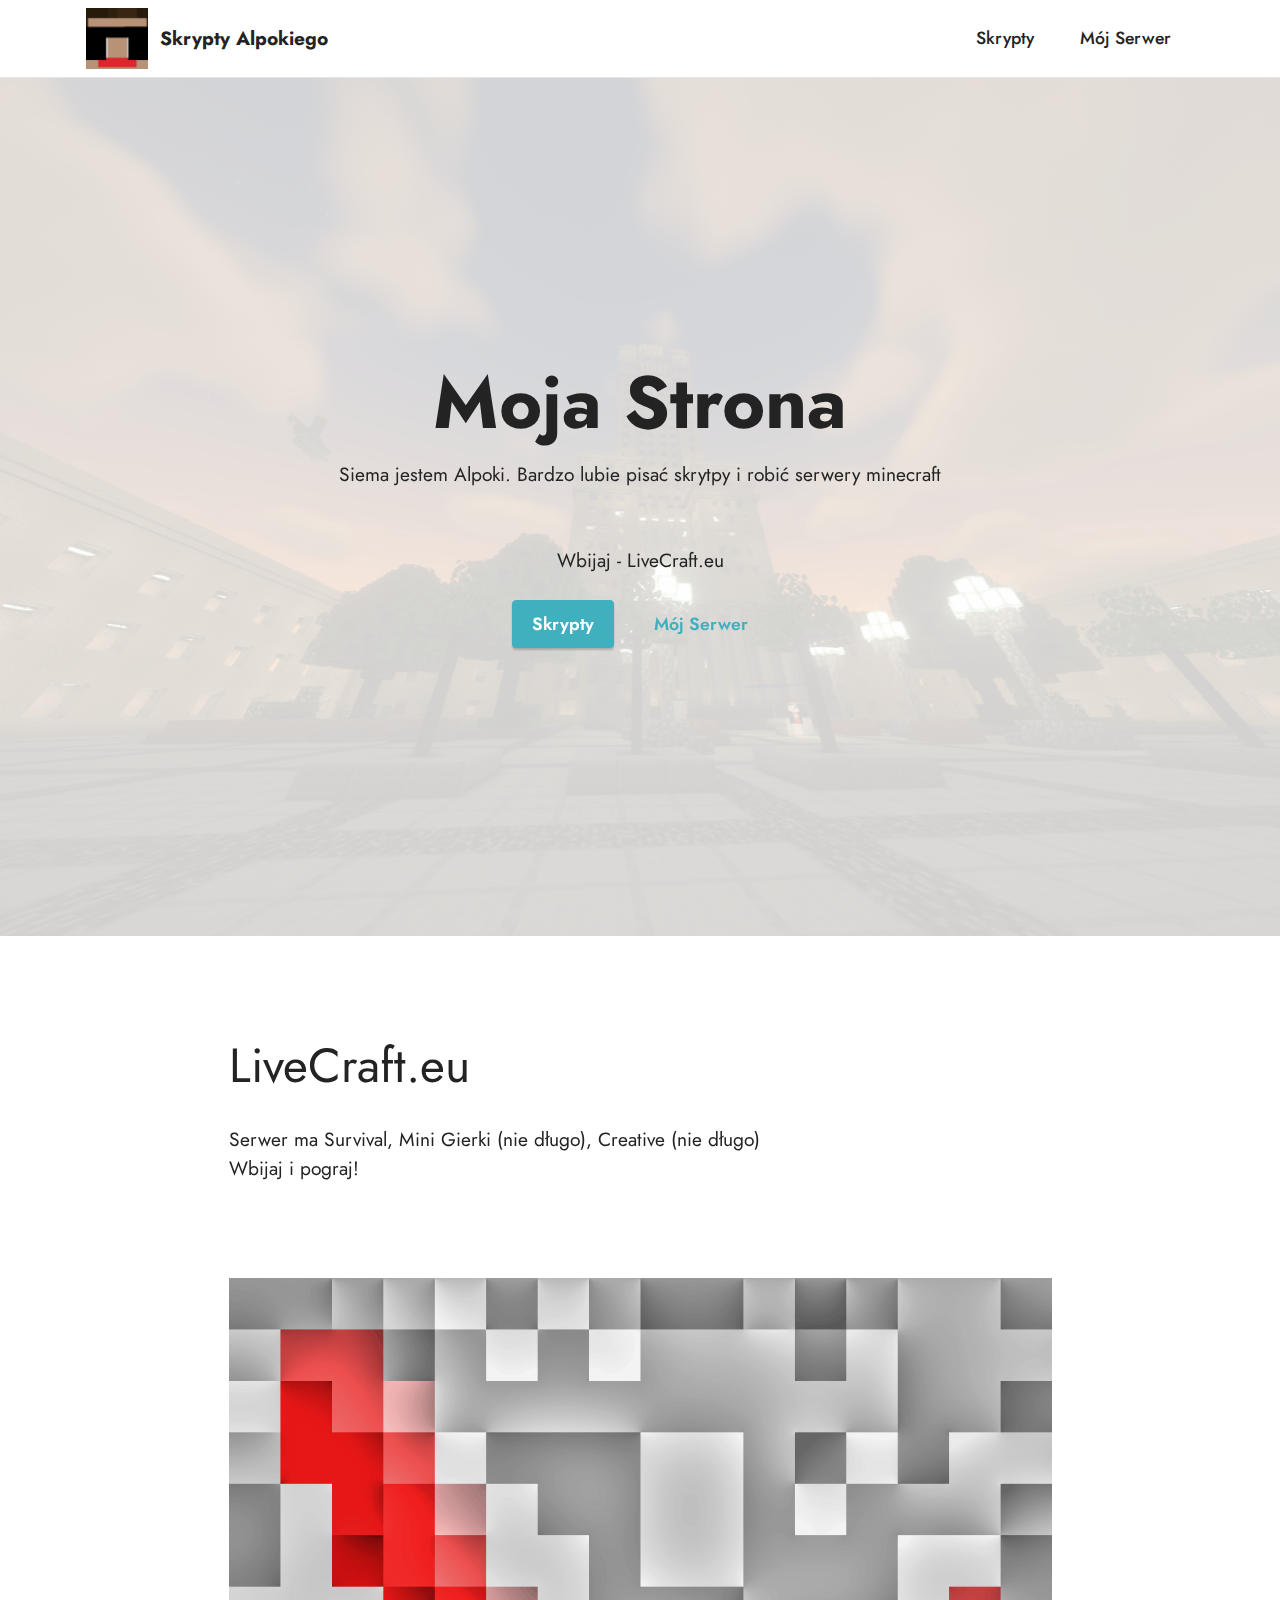
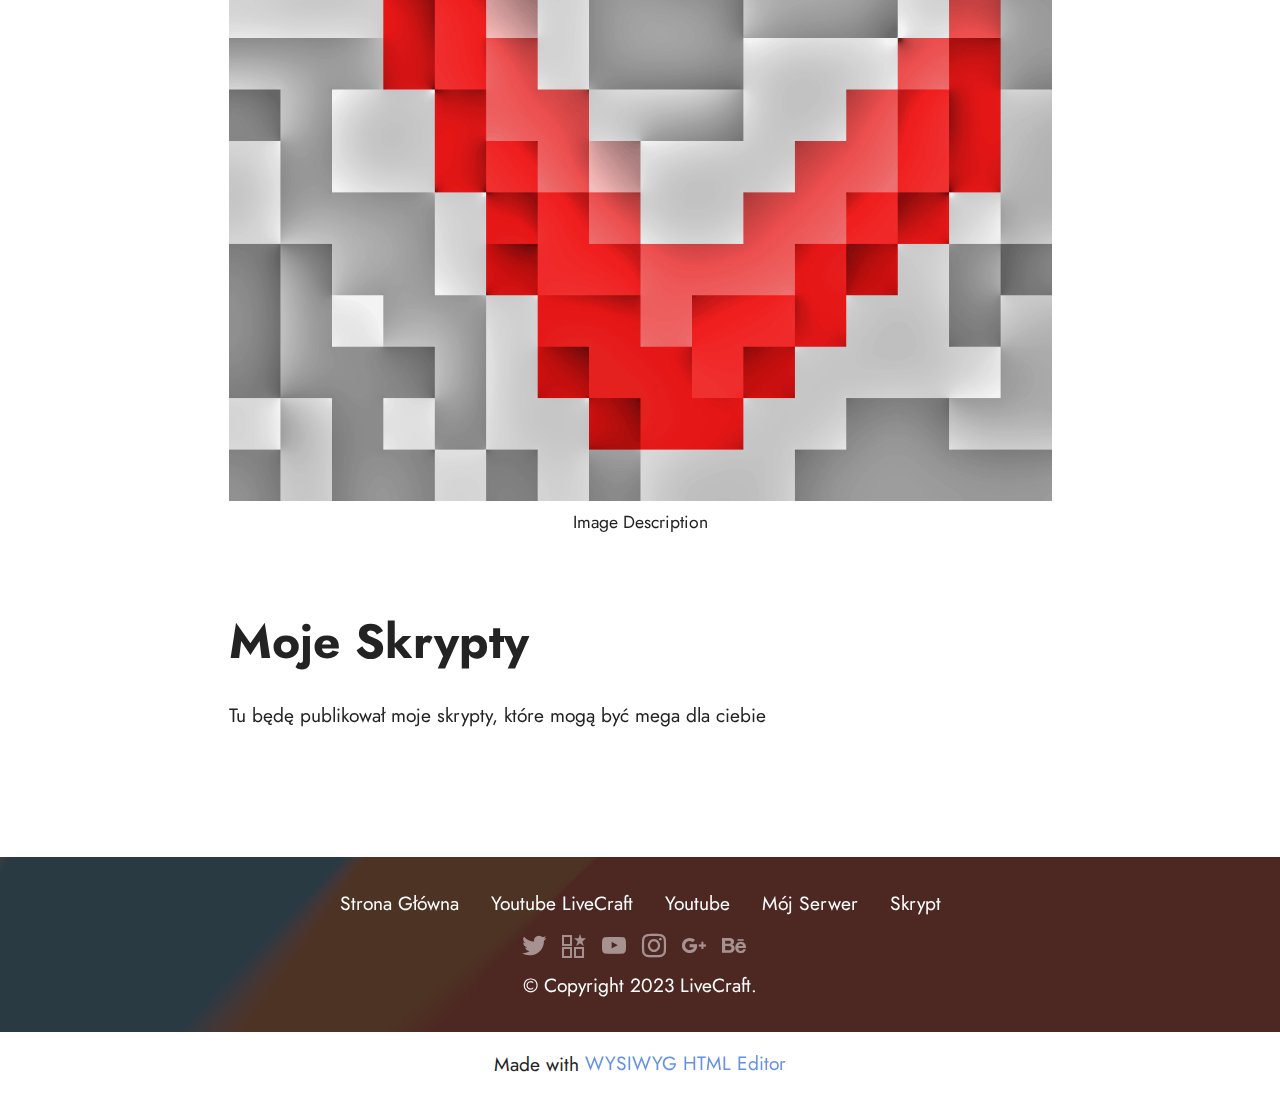
<file: index.html>
<!DOCTYPE html>
<html  >
<head>
  <!-- Site made with Mobirise Website Builder v5.7.8, https://mobirise.com -->
  <meta charset="UTF-8">
  <meta http-equiv="X-UA-Compatible" content="IE=edge">
  <meta name="generator" content="Mobirise v5.7.8, mobirise.com">
  <meta name="viewport" content="width=device-width, initial-scale=1, minimum-scale=1">
  <link rel="shortcut icon" href="assets/images/bez-nazwy-98x98.png" type="image/x-icon">
  <meta name="description" content="">
  
  
  <title>Home</title>
  <link rel="stylesheet" href="assets/web/assets/mobirise-icons2/mobirise2.css">
  <link rel="stylesheet" href="assets/bootstrap/css/bootstrap.min.css">
  <link rel="stylesheet" href="assets/bootstrap/css/bootstrap-grid.min.css">
  <link rel="stylesheet" href="assets/bootstrap/css/bootstrap-reboot.min.css">
  <link rel="stylesheet" href="assets/parallax/jarallax.css">
  <link rel="stylesheet" href="assets/dropdown/css/style.css">
  <link rel="stylesheet" href="assets/socicon/css/styles.css">
  <link rel="stylesheet" href="assets/theme/css/style.css">
  <link rel="preload" href="https://fonts.googleapis.com/css?family=Jost:100,200,300,400,500,600,700,800,900,100i,200i,300i,400i,500i,600i,700i,800i,900i&display=swap" as="style" onload="this.onload=null;this.rel='stylesheet'">
  <noscript><link rel="stylesheet" href="https://fonts.googleapis.com/css?family=Jost:100,200,300,400,500,600,700,800,900,100i,200i,300i,400i,500i,600i,700i,800i,900i&display=swap"></noscript>
  <link rel="preload" as="style" href="assets/mobirise/css/mbr-additional.css"><link rel="stylesheet" href="assets/mobirise/css/mbr-additional.css" type="text/css">

  
  
  
</head>
<body>
  
  <section data-bs-version="5.1" class="menu cid-s48OLK6784" once="menu" id="menu1-h">
    
    <nav class="navbar navbar-dropdown navbar-fixed-top navbar-expand-lg">
        <div class="container">
            <div class="navbar-brand">
                <span class="navbar-logo">
                    <a href="https://mobiri.se">
                        <img src="assets/images/bez-nazwy-98x98.png" alt="Mobirise Website Builder" style="height: 3.8rem;">
                    </a>
                </span>
                <span class="navbar-caption-wrap"><a class="navbar-caption text-black text-primary display-7" href="index.html">Skrypty Alpokiego</a></span>
            </div>
            <button class="navbar-toggler" type="button" data-toggle="collapse" data-bs-toggle="collapse" data-target="#navbarSupportedContent" data-bs-target="#navbarSupportedContent" aria-controls="navbarNavAltMarkup" aria-expanded="false" aria-label="Toggle navigation">
                <div class="hamburger">
                    <span></span>
                    <span></span>
                    <span></span>
                    <span></span>
                </div>
            </button>
            <div class="collapse navbar-collapse" id="navbarSupportedContent">
                <ul class="navbar-nav nav-dropdown nav-right" data-app-modern-menu="true"><li class="nav-item"><a class="nav-link link text-black text-primary display-4" href="page1.html">Skrypty</a></li>
                    <li class="nav-item"><a class="nav-link link text-black text-primary display-4" href="page2.html">Mój Serwer</a></li></ul>
                
                
            </div>
        </div>
    </nav>

</section>

<section data-bs-version="5.1" class="header1 cid-s48MCQYojq mbr-fullscreen mbr-parallax-background" id="header1-f">

    

    <div class="mbr-overlay" style="opacity: 0.8; background-color: rgb(255, 255, 255);"></div>

    <div class="align-center container">
        <div class="row justify-content-center">
            <div class="col-12 col-lg-8">
                <h1 class="mbr-section-title mbr-fonts-style mb-3 display-1"><strong>Moja Strona</strong></h1>
                
                <p class="mbr-text mbr-fonts-style display-7">Siema jestem Alpoki. Bardzo lubie pisać skrytpy i robić serwery minecraft<br><br><br>Wbijaj - LiveCraft.eu</p>
                <div class="mbr-section-btn mt-3"><a class="btn btn-success display-4" href="page1.html">Skrypty</a> <a class="btn btn-success-outline display-4" href="page2.html">Mój Serwer</a></div>
            </div>
        </div>
    </div>
</section>

<section data-bs-version="5.1" class="content1 cid-s48udlf8KU" id="content1-8">
    
    <div class="container">
        <div class="row justify-content-center">
            <div class="title col-12 col-md-9">
                <h3 class="mbr-section-title mbr-fonts-style align-center mb-4 display-2">LiveCraft.eu</h3>
                <h4 class="mbr-section-subtitle align-center mbr-fonts-style mb-4 display-7">Serwer ma Survival, Mini Gierki (nie długo), Creative (nie długo)<br>Wbijaj i pograj!</h4>
                
            </div>
        </div>
    </div>
</section>

<section data-bs-version="5.1" class="image3 cid-s48upRUlSD" id="image3-9">
    

    

    <div class="container">
        <div class="row justify-content-center">
            <div class="col-12 col-lg-9">
                <div class="image-wrapper">
                    <img src="assets/images/iconalivecraft-1024x1024.png" alt="Mobirise Website Builder">
                    <p class="mbr-description mbr-fonts-style mt-2 align-center display-4">
                        Image Description</p>
                </div>
            </div>
        </div>
    </div>
</section>

<section data-bs-version="5.1" class="content1 cid-s48vrXhP0J" id="content1-d">
    
    <div class="container">
        <div class="row justify-content-center">
            <div class="title col-12 col-md-9">
                <h3 class="mbr-section-title mbr-fonts-style align-center mb-4 display-2"><strong>Moje Skrypty</strong></h3>
                <h4 class="mbr-section-subtitle align-center mbr-fonts-style mb-4 display-7">Tu będę publikował moje skrypty, które mogą być mega dla ciebie</h4>
                
            </div>
        </div>
    </div>
</section>

<section data-bs-version="5.1" class="footer3 cid-ttcWasNbMj" once="footers" id="footer3-z">

    

    <div class="mbr-overlay" style="opacity: 0.8; background-color: rgb(35, 35, 35);"></div>

    <div class="container">
        <div class="media-container-row align-center mbr-white">
            <div class="row row-links">
                <ul class="foot-menu">
                    
                    
                    
                    
                    
                <li class="foot-menu-item mbr-fonts-style display-7">Strona Główna</li><li class="foot-menu-item mbr-fonts-style display-7">Youtube LiveCraft</li><li class="foot-menu-item mbr-fonts-style display-7">Youtube</li><li class="foot-menu-item mbr-fonts-style display-7">Mój Serwer</li><li class="foot-menu-item mbr-fonts-style display-7">Skrypt</li></ul>
            </div>
            <div class="row social-row">
                <div class="social-list align-right pb-2">
                    
                    
                    
                    
                    
                    
                <div class="soc-item">
                        <a href="https://twitter.com/mobirise" target="_blank">
                            <span class="socicon-twitter socicon mbr-iconfont mbr-iconfont-social"></span>
                        </a>
                    </div><div class="soc-item">
                        <a href="page1.html" target="_blank">
                            <span class="mbr-iconfont mbr-iconfont-social mobi-mbri-features mobi-mbri" style="color: rgb(250, 250, 250); fill: rgb(250, 250, 250);"></span>
                        </a>
                    </div><div class="soc-item">
                        <a href="https://www.youtube.com/c/mobirise" target="_blank">
                            <span class="socicon-youtube socicon mbr-iconfont mbr-iconfont-social"></span>
                        </a>
                    </div><div class="soc-item">
                        <a href="https://instagram.com/mobirise" target="_blank">
                            <span class="socicon-instagram socicon mbr-iconfont mbr-iconfont-social"></span>
                        </a>
                    </div><div class="soc-item">
                        <a href="https://plus.google.com/u/0/+Mobirise" target="_blank">
                            <span class="socicon-googleplus socicon mbr-iconfont mbr-iconfont-social"></span>
                        </a>
                    </div><div class="soc-item">
                        <a href="https://www.behance.net/Mobirise" target="_blank">
                            <span class="socicon-behance socicon mbr-iconfont mbr-iconfont-social"></span>
                        </a>
                    </div></div>
            </div>
            <div class="row row-copirayt">
                <p class="mbr-text mb-0 mbr-fonts-style mbr-white align-center display-7">
                    © Copyright 2023 LiveCraft.
                </p>
            </div>
        </div>
    </div>
</section><section class="display-7" style="padding: 0;align-items: center;justify-content: center;flex-wrap: wrap;    align-content: center;display: flex;position: relative;height: 4rem;"><a href="https://mobiri.se/2908308" style="flex: 1 1;height: 4rem;position: absolute;width: 100%;z-index: 1;"><img alt="" style="height: 4rem;" src="[data-uri]"></a><p style="margin: 0;text-align: center;" class="display-7">Made with &#8204;</p><a style="z-index:1" href="https://mobirise.com/html-editor.html">WYSIWYG HTML Editor</a></section><script src="assets/bootstrap/js/bootstrap.bundle.min.js"></script>  <script src="assets/parallax/jarallax.js"></script>  <script src="assets/smoothscroll/smooth-scroll.js"></script>  <script src="assets/ytplayer/index.js"></script>  <script src="assets/dropdown/js/navbar-dropdown.js"></script>  <script src="assets/theme/js/script.js"></script>  
  
  
</body>
</html>
</file>
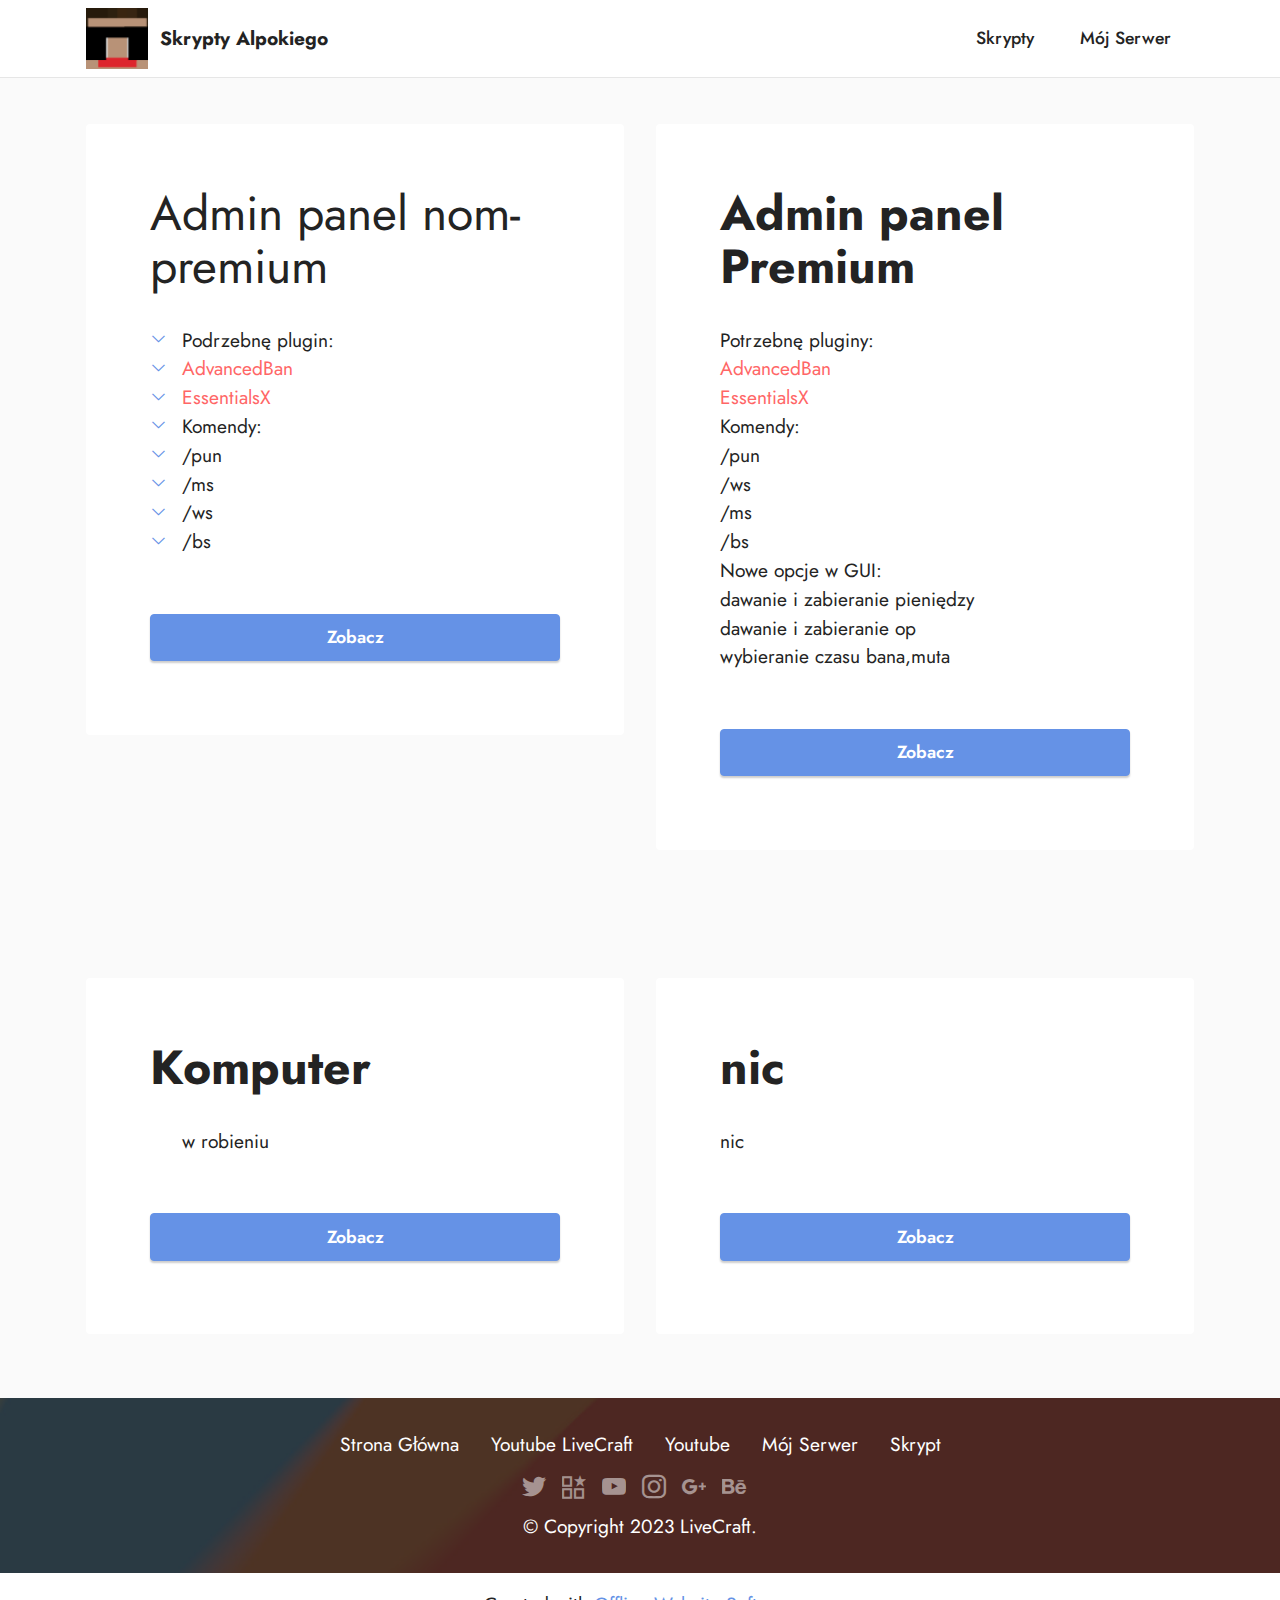
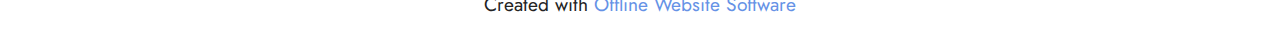
<file: page1.html>
<!DOCTYPE html>
<html  >
<head>
  <!-- Site made with Mobirise Website Builder v5.7.8, https://mobirise.com -->
  <meta charset="UTF-8">
  <meta http-equiv="X-UA-Compatible" content="IE=edge">
  <meta name="generator" content="Mobirise v5.7.8, mobirise.com">
  <meta name="viewport" content="width=device-width, initial-scale=1, minimum-scale=1">
  <link rel="shortcut icon" href="assets/images/bez-nazwy-98x98.png" type="image/x-icon">
  <meta name="description" content="">
  
  
  <title>Skrypty</title>
  <link rel="stylesheet" href="assets/web/assets/mobirise-icons2/mobirise2.css">
  <link rel="stylesheet" href="assets/bootstrap/css/bootstrap.min.css">
  <link rel="stylesheet" href="assets/bootstrap/css/bootstrap-grid.min.css">
  <link rel="stylesheet" href="assets/bootstrap/css/bootstrap-reboot.min.css">
  <link rel="stylesheet" href="assets/dropdown/css/style.css">
  <link rel="stylesheet" href="assets/socicon/css/styles.css">
  <link rel="stylesheet" href="assets/theme/css/style.css">
  <link rel="preload" href="https://fonts.googleapis.com/css?family=Jost:100,200,300,400,500,600,700,800,900,100i,200i,300i,400i,500i,600i,700i,800i,900i&display=swap" as="style" onload="this.onload=null;this.rel='stylesheet'">
  <noscript><link rel="stylesheet" href="https://fonts.googleapis.com/css?family=Jost:100,200,300,400,500,600,700,800,900,100i,200i,300i,400i,500i,600i,700i,800i,900i&display=swap"></noscript>
  <link rel="preload" as="style" href="assets/mobirise/css/mbr-additional.css"><link rel="stylesheet" href="assets/mobirise/css/mbr-additional.css" type="text/css">

  
  
  
</head>
<body>
  
  <section data-bs-version="5.1" class="menu cid-s48OLK6784" once="menu" id="menu1-k">
    
    <nav class="navbar navbar-dropdown navbar-fixed-top navbar-expand-lg">
        <div class="container">
            <div class="navbar-brand">
                <span class="navbar-logo">
                    <a href="https://mobiri.se">
                        <img src="assets/images/bez-nazwy-98x98.png" alt="Mobirise Website Builder" style="height: 3.8rem;">
                    </a>
                </span>
                <span class="navbar-caption-wrap"><a class="navbar-caption text-black text-primary display-7" href="index.html">Skrypty Alpokiego</a></span>
            </div>
            <button class="navbar-toggler" type="button" data-toggle="collapse" data-bs-toggle="collapse" data-target="#navbarSupportedContent" data-bs-target="#navbarSupportedContent" aria-controls="navbarNavAltMarkup" aria-expanded="false" aria-label="Toggle navigation">
                <div class="hamburger">
                    <span></span>
                    <span></span>
                    <span></span>
                    <span></span>
                </div>
            </button>
            <div class="collapse navbar-collapse" id="navbarSupportedContent">
                <ul class="navbar-nav nav-dropdown nav-right" data-app-modern-menu="true"><li class="nav-item"><a class="nav-link link text-black text-primary display-4" href="page1.html">Skrypty</a></li>
                    <li class="nav-item"><a class="nav-link link text-black text-primary display-4" href="page2.html">Mój Serwer</a></li></ul>
                
                
            </div>
        </div>
    </nav>

</section>

<section data-bs-version="5.1" class="pricing1 cid-ttcKL053Rf" id="pricing1-n">

    

    
    
    <div class="container">
        <div class="row justify-content-center">
            <div class="card col-12 col-lg-6">
                <div class="card-wrapper">
                    <div class="card-box align-left">
                        <h6 class="card-title mbr-fonts-style mb-4 display-2">Admin panel nom-premium</h6>
                        <ul class="list mbr-fonts-style mb-5 display-7">
                            <li class="item-wrap">Podrzebnę plugin:</li><li class="item-wrap"><a href="https://www.spigotmc.org/resources/advancedban.8695/" class="text-secondary">AdvancedBan</a></li><li class="item-wrap"><a href="https://essentialsx.net/downloads.html" class="text-secondary">EssentialsX</a></li><a href="https://essentialsx.net/downloads.html" class="text-primary">
                            </a><li class="item-wrap">Komendy:</li><li class="item-wrap">/pun</li>
                            <li class="item-wrap">/ms</li><li class="item-wrap">/ws</li><li class="item-wrap">/bs</li>
                        </ul>
                    </div>
                    <div class="mbr-section-btn"><a class="btn btn-primary display-4" href="https://code.skript.pl/0bfrqzoS">Zobacz</a></div>
                </div>
            </div>

            <div class="card col-12 col-lg-6">
                <div class="card-wrapper">
                    <div class="card-box align-left">
                        <h4 class="card-title mb-4 mbr-fonts-style display-2"><strong>Admin panel Premium</strong></h4>
                        <p class="mbr-text mbr-fonts-style mb-5 display-7">Potrzebnę pluginy:<br><a href="https://www.spigotmc.org/resources/advancedban.8695/" class="text-secondary">AdvancedBan</a><br><a href="https://essentialsx.net/downloads.html" class="text-secondary">EssentialsX</a><br>Komendy:<br>/pun<br>/ws<br>/ms<br>/bs<br>Nowe opcje w GUI:<br>dawanie i zabieranie pieniędzy<br>dawanie i zabieranie op<br>wybieranie czasu bana,muta<br></p>
                    </div>
                    <div class="mbr-section-btn"><a class="btn btn-primary display-4" href="https://code.skript.pl/j83FUohq">Zobacz</a></div>
                </div>
            </div>
        </div>
    </div>
</section>

<section data-bs-version="5.1" class="pricing1 cid-ttjRtq89VN" id="pricing1-10">

    

    
    
    <div class="container">
        <div class="row justify-content-center">
            <div class="card col-12 col-lg-6">
                <div class="card-wrapper">
                    <div class="card-box align-left">
                        <h6 class="card-title mbr-fonts-style mb-4 display-2"><strong>Komputer</strong></h6>
                        <ul class="list mbr-fonts-style mb-5 display-7">w robieniu</ul>
                    </div>
                    <div class="mbr-section-btn"><a class="btn btn-primary display-4" href="page1.html">Zobacz</a></div>
                </div>
            </div>

            <div class="card col-12 col-lg-6">
                <div class="card-wrapper">
                    <div class="card-box align-left">
                        <h4 class="card-title mb-4 mbr-fonts-style display-2"><strong>nic</strong></h4>
                        <p class="mbr-text mbr-fonts-style mb-5 display-7">nic</p>
                    </div>
                    <div class="mbr-section-btn"><a class="btn btn-primary display-4" href="page1.html">Zobacz</a></div>
                </div>
            </div>
        </div>
    </div>
</section>

<section data-bs-version="5.1" class="footer3 cid-ttcWasNbMj" once="footers" id="footer3-z">

    

    <div class="mbr-overlay" style="opacity: 0.8; background-color: rgb(35, 35, 35);"></div>

    <div class="container">
        <div class="media-container-row align-center mbr-white">
            <div class="row row-links">
                <ul class="foot-menu">
                    
                    
                    
                    
                    
                <li class="foot-menu-item mbr-fonts-style display-7">Strona Główna</li><li class="foot-menu-item mbr-fonts-style display-7">Youtube LiveCraft</li><li class="foot-menu-item mbr-fonts-style display-7">Youtube</li><li class="foot-menu-item mbr-fonts-style display-7">Mój Serwer</li><li class="foot-menu-item mbr-fonts-style display-7">Skrypt</li></ul>
            </div>
            <div class="row social-row">
                <div class="social-list align-right pb-2">
                    
                    
                    
                    
                    
                    
                <div class="soc-item">
                        <a href="https://twitter.com/mobirise" target="_blank">
                            <span class="socicon-twitter socicon mbr-iconfont mbr-iconfont-social"></span>
                        </a>
                    </div><div class="soc-item">
                        <a href="page1.html" target="_blank">
                            <span class="mbr-iconfont mbr-iconfont-social mobi-mbri-features mobi-mbri" style="color: rgb(250, 250, 250); fill: rgb(250, 250, 250);"></span>
                        </a>
                    </div><div class="soc-item">
                        <a href="https://www.youtube.com/c/mobirise" target="_blank">
                            <span class="socicon-youtube socicon mbr-iconfont mbr-iconfont-social"></span>
                        </a>
                    </div><div class="soc-item">
                        <a href="https://instagram.com/mobirise" target="_blank">
                            <span class="socicon-instagram socicon mbr-iconfont mbr-iconfont-social"></span>
                        </a>
                    </div><div class="soc-item">
                        <a href="https://plus.google.com/u/0/+Mobirise" target="_blank">
                            <span class="socicon-googleplus socicon mbr-iconfont mbr-iconfont-social"></span>
                        </a>
                    </div><div class="soc-item">
                        <a href="https://www.behance.net/Mobirise" target="_blank">
                            <span class="socicon-behance socicon mbr-iconfont mbr-iconfont-social"></span>
                        </a>
                    </div></div>
            </div>
            <div class="row row-copirayt">
                <p class="mbr-text mb-0 mbr-fonts-style mbr-white align-center display-7">
                    © Copyright 2023 LiveCraft.
                </p>
            </div>
        </div>
    </div>
</section><section class="display-7" style="padding: 0;align-items: center;justify-content: center;flex-wrap: wrap;    align-content: center;display: flex;position: relative;height: 4rem;"><a href="https://mobiri.se/2908308" style="flex: 1 1;height: 4rem;position: absolute;width: 100%;z-index: 1;"><img alt="" style="height: 4rem;" src="[data-uri]"></a><p style="margin: 0;text-align: center;" class="display-7">Created with &#8204;</p><a style="z-index:1" href="https://mobirise.com/offline-website-builder.html">Offline Website Software</a></section><script src="assets/bootstrap/js/bootstrap.bundle.min.js"></script>  <script src="assets/smoothscroll/smooth-scroll.js"></script>  <script src="assets/ytplayer/index.js"></script>  <script src="assets/dropdown/js/navbar-dropdown.js"></script>  <script src="assets/theme/js/script.js"></script>  
  
  
</body>
</html>
</file>
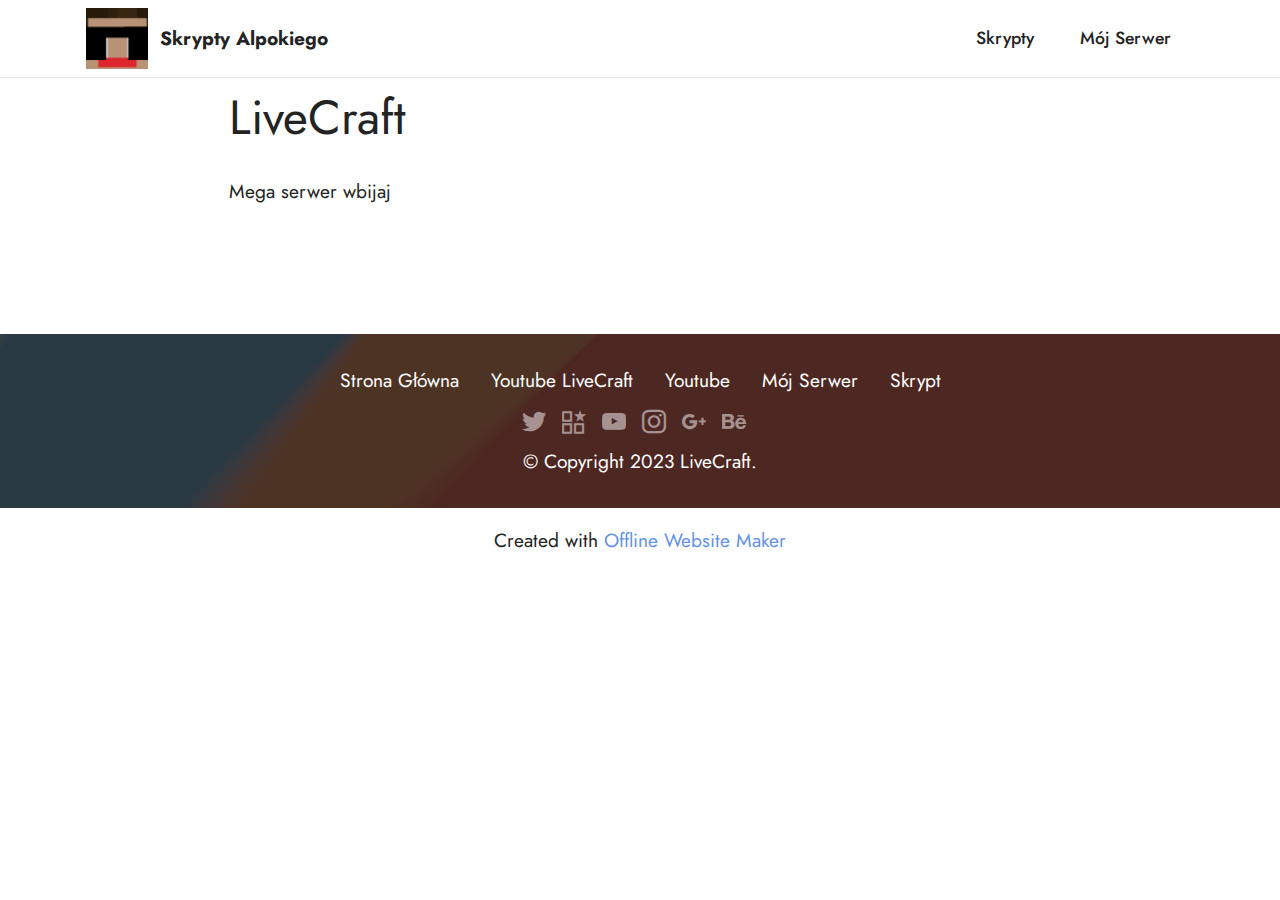
<file: page2.html>
<!DOCTYPE html>
<html  >
<head>
  <!-- Site made with Mobirise Website Builder v5.7.8, https://mobirise.com -->
  <meta charset="UTF-8">
  <meta http-equiv="X-UA-Compatible" content="IE=edge">
  <meta name="generator" content="Mobirise v5.7.8, mobirise.com">
  <meta name="viewport" content="width=device-width, initial-scale=1, minimum-scale=1">
  <link rel="shortcut icon" href="assets/images/bez-nazwy-98x98.png" type="image/x-icon">
  <meta name="description" content="">
  
  
  <title>Serwer</title>
  <link rel="stylesheet" href="assets/web/assets/mobirise-icons2/mobirise2.css">
  <link rel="stylesheet" href="assets/bootstrap/css/bootstrap.min.css">
  <link rel="stylesheet" href="assets/bootstrap/css/bootstrap-grid.min.css">
  <link rel="stylesheet" href="assets/bootstrap/css/bootstrap-reboot.min.css">
  <link rel="stylesheet" href="assets/dropdown/css/style.css">
  <link rel="stylesheet" href="assets/socicon/css/styles.css">
  <link rel="stylesheet" href="assets/theme/css/style.css">
  <link rel="preload" href="https://fonts.googleapis.com/css?family=Jost:100,200,300,400,500,600,700,800,900,100i,200i,300i,400i,500i,600i,700i,800i,900i&display=swap" as="style" onload="this.onload=null;this.rel='stylesheet'">
  <noscript><link rel="stylesheet" href="https://fonts.googleapis.com/css?family=Jost:100,200,300,400,500,600,700,800,900,100i,200i,300i,400i,500i,600i,700i,800i,900i&display=swap"></noscript>
  <link rel="preload" as="style" href="assets/mobirise/css/mbr-additional.css"><link rel="stylesheet" href="assets/mobirise/css/mbr-additional.css" type="text/css">

  
  
  
</head>
<body>
  
  <section data-bs-version="5.1" class="menu cid-s48OLK6784" once="menu" id="menu1-v">
    
    <nav class="navbar navbar-dropdown navbar-fixed-top navbar-expand-lg">
        <div class="container">
            <div class="navbar-brand">
                <span class="navbar-logo">
                    <a href="https://mobiri.se">
                        <img src="assets/images/bez-nazwy-98x98.png" alt="Mobirise Website Builder" style="height: 3.8rem;">
                    </a>
                </span>
                <span class="navbar-caption-wrap"><a class="navbar-caption text-black text-primary display-7" href="index.html">Skrypty Alpokiego</a></span>
            </div>
            <button class="navbar-toggler" type="button" data-toggle="collapse" data-bs-toggle="collapse" data-target="#navbarSupportedContent" data-bs-target="#navbarSupportedContent" aria-controls="navbarNavAltMarkup" aria-expanded="false" aria-label="Toggle navigation">
                <div class="hamburger">
                    <span></span>
                    <span></span>
                    <span></span>
                    <span></span>
                </div>
            </button>
            <div class="collapse navbar-collapse" id="navbarSupportedContent">
                <ul class="navbar-nav nav-dropdown nav-right" data-app-modern-menu="true"><li class="nav-item"><a class="nav-link link text-black text-primary display-4" href="page1.html">Skrypty</a></li>
                    <li class="nav-item"><a class="nav-link link text-black text-primary display-4" href="page2.html">Mój Serwer</a></li></ul>
                
                
            </div>
        </div>
    </nav>

</section>

<section data-bs-version="5.1" class="content1 cid-ttcVUMoqgZ" id="content1-x">
    
    <div class="container">
        <div class="row justify-content-center">
            <div class="title col-12 col-md-9">
                <h3 class="mbr-section-title mbr-fonts-style align-center mb-4 display-2">LiveCraft</h3>
                <h4 class="mbr-section-subtitle align-center mbr-fonts-style mb-4 display-7">Mega serwer wbijaj</h4>
                
            </div>
        </div>
    </div>
</section>

<section data-bs-version="5.1" class="footer3 cid-ttcWasNbMj" once="footers" id="footer3-z">

    

    <div class="mbr-overlay" style="opacity: 0.8; background-color: rgb(35, 35, 35);"></div>

    <div class="container">
        <div class="media-container-row align-center mbr-white">
            <div class="row row-links">
                <ul class="foot-menu">
                    
                    
                    
                    
                    
                <li class="foot-menu-item mbr-fonts-style display-7">Strona Główna</li><li class="foot-menu-item mbr-fonts-style display-7">Youtube LiveCraft</li><li class="foot-menu-item mbr-fonts-style display-7">Youtube</li><li class="foot-menu-item mbr-fonts-style display-7">Mój Serwer</li><li class="foot-menu-item mbr-fonts-style display-7">Skrypt</li></ul>
            </div>
            <div class="row social-row">
                <div class="social-list align-right pb-2">
                    
                    
                    
                    
                    
                    
                <div class="soc-item">
                        <a href="https://twitter.com/mobirise" target="_blank">
                            <span class="socicon-twitter socicon mbr-iconfont mbr-iconfont-social"></span>
                        </a>
                    </div><div class="soc-item">
                        <a href="page1.html" target="_blank">
                            <span class="mbr-iconfont mbr-iconfont-social mobi-mbri-features mobi-mbri" style="color: rgb(250, 250, 250); fill: rgb(250, 250, 250);"></span>
                        </a>
                    </div><div class="soc-item">
                        <a href="https://www.youtube.com/c/mobirise" target="_blank">
                            <span class="socicon-youtube socicon mbr-iconfont mbr-iconfont-social"></span>
                        </a>
                    </div><div class="soc-item">
                        <a href="https://instagram.com/mobirise" target="_blank">
                            <span class="socicon-instagram socicon mbr-iconfont mbr-iconfont-social"></span>
                        </a>
                    </div><div class="soc-item">
                        <a href="https://plus.google.com/u/0/+Mobirise" target="_blank">
                            <span class="socicon-googleplus socicon mbr-iconfont mbr-iconfont-social"></span>
                        </a>
                    </div><div class="soc-item">
                        <a href="https://www.behance.net/Mobirise" target="_blank">
                            <span class="socicon-behance socicon mbr-iconfont mbr-iconfont-social"></span>
                        </a>
                    </div></div>
            </div>
            <div class="row row-copirayt">
                <p class="mbr-text mb-0 mbr-fonts-style mbr-white align-center display-7">
                    © Copyright 2023 LiveCraft.
                </p>
            </div>
        </div>
    </div>
</section><section class="display-7" style="padding: 0;align-items: center;justify-content: center;flex-wrap: wrap;    align-content: center;display: flex;position: relative;height: 4rem;"><a href="https://mobiri.se/2908308" style="flex: 1 1;height: 4rem;position: absolute;width: 100%;z-index: 1;"><img alt="" style="height: 4rem;" src="[data-uri]"></a><p style="margin: 0;text-align: center;" class="display-7">Created with &#8204;</p><a style="z-index:1" href="https://mobirise.com/offline-website-builder.html">Offline Website Maker</a></section><script src="assets/bootstrap/js/bootstrap.bundle.min.js"></script>  <script src="assets/smoothscroll/smooth-scroll.js"></script>  <script src="assets/ytplayer/index.js"></script>  <script src="assets/dropdown/js/navbar-dropdown.js"></script>  <script src="assets/theme/js/script.js"></script>  
  
  
</body>
</html>
</file>
<file: assets/web/assets/mobirise-icons2/mobirise2.css>
@font-face {
  font-family: 'Moririse2';
  font-display: swap;
  src:  url('mobirise2.eot?f2bix4');
  src:  url('mobirise2.eot?f2bix4#iefix') format('embedded-opentype'),
    url('mobirise2.ttf?f2bix4') format('truetype'),
    url('mobirise2.woff?f2bix4') format('woff'),
    url('mobirise2.svg?f2bix4#mobirise2') format('svg');
  font-weight: normal;
  font-style: normal;
}

[class^="mobi-"], [class*=" mobi-"] {
  /* use !important to prevent issues with browser extensions that change fonts */
  font-family: 'Moririse2' !important;
  speak: none;
  font-style: normal;
  font-weight: normal;
  font-variant: normal;
  text-transform: none;
  line-height: 1;

  /* Better Font Rendering =========== */
  -webkit-font-smoothing: antialiased;
  -moz-osx-font-smoothing: grayscale;
}

.mobi-mbri-add-submenu:before {
  content: "\e900";
}
.mobi-mbri-alert:before {
  content: "\e901";
}
.mobi-mbri-align-center:before {
  content: "\e902";
}
.mobi-mbri-align-justify:before {
  content: "\e903";
}
.mobi-mbri-align-left:before {
  content: "\e904";
}
.mobi-mbri-align-right:before {
  content: "\e905";
}
.mobi-mbri-android:before {
  content: "\e906";
}
.mobi-mbri-apple:before {
  content: "\e907";
}
.mobi-mbri-arrow-down:before {
  content: "\e908";
}
.mobi-mbri-arrow-next:before {
  content: "\e909";
}
.mobi-mbri-arrow-prev:before {
  content: "\e90a";
}
.mobi-mbri-arrow-up:before {
  content: "\e90b";
}
.mobi-mbri-bold:before {
  content: "\e90c";
}
.mobi-mbri-bookmark:before {
  content: "\e90d";
}
.mobi-mbri-bootstrap:before {
  content: "\e90e";
}
.mobi-mbri-briefcase:before {
  content: "\e90f";
}
.mobi-mbri-browse:before {
  content: "\e910";
}
.mobi-mbri-bulleted-list:before {
  content: "\e911";
}
.mobi-mbri-calendar:before {
  content: "\e912";
}
.mobi-mbri-camera:before {
  content: "\e913";
}
.mobi-mbri-cart-add:before {
  content: "\e914";
}
.mobi-mbri-cart-full:before {
  content: "\e915";
}
.mobi-mbri-cash:before {
  content: "\e916";
}
.mobi-mbri-change-style:before {
  content: "\e917";
}
.mobi-mbri-chat:before {
  content: "\e918";
}
.mobi-mbri-clock:before {
  content: "\e919";
}
.mobi-mbri-close:before {
  content: "\e91a";
}
.mobi-mbri-cloud:before {
  content: "\e91b";
}
.mobi-mbri-code:before {
  content: "\e91c";
}
.mobi-mbri-contact-form:before {
  content: "\e91d";
}
.mobi-mbri-credit-card:before {
  content: "\e91e";
}
.mobi-mbri-cursor-click:before {
  content: "\e91f";
}
.mobi-mbri-cust-feedback:before {
  content: "\e920";
}
.mobi-mbri-database:before {
  content: "\e921";
}
.mobi-mbri-delivery:before {
  content: "\e922";
}
.mobi-mbri-desktop:before {
  content: "\e923";
}
.mobi-mbri-devices:before {
  content: "\e924";
}
.mobi-mbri-down:before {
  content: "\e925";
}
.mobi-mbri-download-2:before {
  content: "\e926";
}
.mobi-mbri-download:before {
  content: "\e927";
}
.mobi-mbri-drag-n-drop-2:before {
  content: "\e928";
}
.mobi-mbri-drag-n-drop:before {
  content: "\e929";
}
.mobi-mbri-edit-2:before {
  content: "\e92a";
}
.mobi-mbri-edit:before {
  content: "\e92b";
}
.mobi-mbri-error:before {
  content: "\e92c";
}
.mobi-mbri-extension:before {
  content: "\e92d";
}
.mobi-mbri-features:before {
  content: "\e92e";
}
.mobi-mbri-file:before {
  content: "\e92f";
}
.mobi-mbri-flag:before {
  content: "\e930";
}
.mobi-mbri-folder:before {
  content: "\e931";
}
.mobi-mbri-gift:before {
  content: "\e932";
}
.mobi-mbri-github:before {
  content: "\e933";
}
.mobi-mbri-globe-2:before {
  content: "\e934";
}
.mobi-mbri-globe:before {
  content: "\e935";
}
.mobi-mbri-growing-chart:before {
  content: "\e936";
}
.mobi-mbri-hearth:before {
  content: "\e937";
}
.mobi-mbri-help:before {
  content: "\e938";
}
.mobi-mbri-home:before {
  content: "\e939";
}
.mobi-mbri-hot-cup:before {
  content: "\e93a";
}
.mobi-mbri-idea:before {
  content: "\e93b";
}
.mobi-mbri-image-gallery:before {
  content: "\e93c";
}
.mobi-mbri-image-slider:before {
  content: "\e93d";
}
.mobi-mbri-info:before {
  content: "\e93e";
}
.mobi-mbri-italic:before {
  content: "\e93f";
}
.mobi-mbri-key:before {
  content: "\e940";
}
.mobi-mbri-laptop:before {
  content: "\e941";
}
.mobi-mbri-layers:before {
  content: "\e942";
}
.mobi-mbri-left-right:before {
  content: "\e943";
}
.mobi-mbri-left:before {
  content: "\e944";
}
.mobi-mbri-letter:before {
  content: "\e945";
}
.mobi-mbri-like:before {
  content: "\e946";
}
.mobi-mbri-link:before {
  content: "\e947";
}
.mobi-mbri-lock:before {
  content: "\e948";
}
.mobi-mbri-login:before {
  content: "\e949";
}
.mobi-mbri-logout:before {
  content: "\e94a";
}
.mobi-mbri-magic-stick:before {
  content: "\e94b";
}
.mobi-mbri-map-pin:before {
  content: "\e94c";
}
.mobi-mbri-menu:before {
  content: "\e94d";
}
.mobi-mbri-mobile-2:before {
  content: "\e94e";
}
.mobi-mbri-mobile-horizontal:before {
  content: "\e94f";
}
.mobi-mbri-mobile:before {
  content: "\e950";
}
.mobi-mbri-mobirise:before {
  content: "\e951";
}
.mobi-mbri-more-horizontal:before {
  content: "\e952";
}
.mobi-mbri-more-vertical:before {
  content: "\e953";
}
.mobi-mbri-music:before {
  content: "\e954";
}
.mobi-mbri-new-file:before {
  content: "\e955";
}
.mobi-mbri-numbered-list:before {
  content: "\e956";
}
.mobi-mbri-opened-folder:before {
  content: "\e957";
}
.mobi-mbri-pages:before {
  content: "\e958";
}
.mobi-mbri-paper-plane:before {
  content: "\e959";
}
.mobi-mbri-paperclip:before {
  content: "\e95a";
}
.mobi-mbri-phone:before {
  content: "\e95b";
}
.mobi-mbri-photo:before {
  content: "\e95c";
}
.mobi-mbri-photos:before {
  content: "\e95d";
}
.mobi-mbri-pin:before {
  content: "\e95e";
}
.mobi-mbri-play:before {
  content: "\e95f";
}
.mobi-mbri-plus:before {
  content: "\e960";
}
.mobi-mbri-preview:before {
  content: "\e961";
}
.mobi-mbri-print:before {
  content: "\e962";
}
.mobi-mbri-protect:before {
  content: "\e963";
}
.mobi-mbri-question:before {
  content: "\e964";
}
.mobi-mbri-quote-left:before {
  content: "\e965";
}
.mobi-mbri-quote-right:before {
  content: "\e966";
}
.mobi-mbri-redo:before {
  content: "\e967";
}
.mobi-mbri-refresh:before {
  content: "\e968";
}
.mobi-mbri-responsive-2:before {
  content: "\e969";
}
.mobi-mbri-responsive:before {
  content: "\e96a";
}
.mobi-mbri-right:before {
  content: "\e96b";
}
.mobi-mbri-rocket:before {
  content: "\e96c";
}
.mobi-mbri-sad-face:before {
  content: "\e96d";
}
.mobi-mbri-sale:before {
  content: "\e96e";
}
.mobi-mbri-save:before {
  content: "\e96f";
}
.mobi-mbri-search:before {
  content: "\e970";
}
.mobi-mbri-setting-2:before {
  content: "\e971";
}
.mobi-mbri-setting-3:before {
  content: "\e972";
}
.mobi-mbri-setting:before {
  content: "\e973";
}
.mobi-mbri-share:before {
  content: "\e974";
}
.mobi-mbri-shopping-bag:before {
  content: "\e975";
}
.mobi-mbri-shopping-basket:before {
  content: "\e976";
}
.mobi-mbri-shopping-cart:before {
  content: "\e977";
}
.mobi-mbri-sites:before {
  content: "\e978";
}
.mobi-mbri-smile-face:before {
  content: "\e979";
}
.mobi-mbri-speed:before {
  content: "\e97a";
}
.mobi-mbri-star:before {
  content: "\e97b";
}
.mobi-mbri-success:before {
  content: "\e97c";
}
.mobi-mbri-sun:before {
  content: "\e97d";
}
.mobi-mbri-sun2:before {
  content: "\e97e";
}
.mobi-mbri-tablet-vertical:before {
  content: "\e97f";
}
.mobi-mbri-tablet:before {
  content: "\e980";
}
.mobi-mbri-target:before {
  content: "\e981";
}
.mobi-mbri-timer:before {
  content: "\e982";
}
.mobi-mbri-to-ftp:before {
  content: "\e983";
}
.mobi-mbri-to-local-drive:before {
  content: "\e984";
}
.mobi-mbri-touch-swipe:before {
  content: "\e985";
}
.mobi-mbri-touch:before {
  content: "\e986";
}
.mobi-mbri-trash:before {
  content: "\e987";
}
.mobi-mbri-underline:before {
  content: "\e988";
}
.mobi-mbri-undo:before {
  content: "\e989";
}
.mobi-mbri-unlink:before {
  content: "\e98a";
}
.mobi-mbri-unlock:before {
  content: "\e98b";
}
.mobi-mbri-up-down:before {
  content: "\e98c";
}
.mobi-mbri-up:before {
  content: "\e98d";
}
.mobi-mbri-update:before {
  content: "\e98e";
}
.mobi-mbri-upload-2:before {
  content: "\e98f";
}
.mobi-mbri-upload:before {
  content: "\e990";
}
.mobi-mbri-user-2:before {
  content: "\e991";
}
.mobi-mbri-user:before {
  content: "\e992";
}
.mobi-mbri-users:before {
  content: "\e993";
}
.mobi-mbri-video-play:before {
  content: "\e994";
}
.mobi-mbri-video:before {
  content: "\e995";
}
.mobi-mbri-watch:before {
  content: "\e996";
}
.mobi-mbri-website-theme-2:before {
  content: "\e997";
}
.mobi-mbri-website-theme:before {
  content: "\e998";
}
.mobi-mbri-wifi:before {
  content: "\e999";
}
.mobi-mbri-windows:before {
  content: "\e99a";
}
.mobi-mbri-zoom-in:before {
  content: "\e99b";
}
.mobi-mbri-zoom-out:before {
  content: "\e99c";
}
</file>
<file: assets/parallax/jarallax.css>
.jarallax {
    position: relative;
    z-index: 0;
}
.jarallax > .jarallax-img {
    position: absolute;
    object-fit: cover;
    /* support for plugin https://github.com/bfred-it/object-fit-images */
    font-family: 'object-fit: cover;';
    top: 0;
    left: 0;
    width: 100%;
    height: 100%;
    z-index: -1;
}
</file>
<file: assets/dropdown/css/style.css>
.navbar-dropdown {
  left: 0;
  padding: 0;
  position: absolute;
  right: 0;
  top: 0;
  transition: all 0.45s ease;
  z-index: 1030;
  background: #282828; }
  .navbar-dropdown .navbar-logo {
    margin-right: 0.8rem;
    transition: margin 0.3s ease-in-out;
    vertical-align: middle; }
    .navbar-dropdown .navbar-logo img {
      height: 3.125rem;
      transition: all 0.3s ease-in-out; }
    .navbar-dropdown .navbar-logo.mbr-iconfont {
      font-size: 3.125rem;
      line-height: 3.125rem; }
  .navbar-dropdown .navbar-caption {
    font-weight: 700;
    white-space: normal;
    vertical-align: -4px;
    line-height: 3.125rem !important; }
    .navbar-dropdown .navbar-caption, .navbar-dropdown .navbar-caption:hover {
      color: inherit;
      text-decoration: none; }
  .navbar-dropdown .mbr-iconfont + .navbar-caption {
    vertical-align: -1px; }
  .navbar-dropdown.navbar-fixed-top {
    position: fixed; }
  .navbar-dropdown .navbar-brand span {
    vertical-align: -4px; }
  .navbar-dropdown.bg-color.transparent {
    background: none; }
  .navbar-dropdown.navbar-short .navbar-brand {
    padding: 0.625rem 0; }
    .navbar-dropdown.navbar-short .navbar-brand span {
      vertical-align: -1px; }
  .navbar-dropdown.navbar-short .navbar-caption {
    line-height: 2.375rem !important;
    vertical-align: -2px; }
  .navbar-dropdown.navbar-short .navbar-logo {
    margin-right: 0.5rem; }
    .navbar-dropdown.navbar-short .navbar-logo img {
      height: 2.375rem; }
    .navbar-dropdown.navbar-short .navbar-logo.mbr-iconfont {
      font-size: 2.375rem;
      line-height: 2.375rem; }
  .navbar-dropdown.navbar-short .mbr-table-cell {
    height: 3.625rem; }
  .navbar-dropdown .navbar-close {
    left: 0.6875rem;
    position: fixed;
    top: 0.75rem;
    z-index: 1000; }
  .navbar-dropdown .hamburger-icon {
    content: "";
    display: inline-block;
    vertical-align: middle;
    width: 16px;
    -webkit-box-shadow: 0 -6px 0 1px #282828,0 0 0 1px #282828,0 6px 0 1px #282828;
    -moz-box-shadow: 0 -6px 0 1px #282828,0 0 0 1px #282828,0 6px 0 1px #282828;
    box-shadow: 0 -6px 0 1px #282828,0 0 0 1px #282828,0 6px 0 1px #282828; }

.dropdown-menu .dropdown-toggle[data-toggle="dropdown-submenu"]::after {
  border-bottom: 0.35em solid transparent;
  border-left: 0.35em solid;
  border-right: 0;
  border-top: 0.35em solid transparent;
  margin-left: 0.3rem; }

.dropdown-menu .dropdown-item:focus {
  outline: 0; }

.nav-dropdown {
  font-size: 0.75rem;
  font-weight: 500;
  height: auto !important; }
  .nav-dropdown .nav-btn {
    padding-left: 1rem; }
  .nav-dropdown .link {
    margin: .667em 1.667em;
    font-weight: 500;
    padding: 0;
    transition: color .2s ease-in-out; }
    .nav-dropdown .link.dropdown-toggle {
      margin-right: 2.583em; }
      .nav-dropdown .link.dropdown-toggle::after {
        margin-left: .25rem;
        border-top: 0.35em solid;
        border-right: 0.35em solid transparent;
        border-left: 0.35em solid transparent;
        border-bottom: 0; }
      .nav-dropdown .link.dropdown-toggle[aria-expanded="true"] {
        margin: 0;
        padding: 0.667em 3.263em  0.667em 1.667em; }
  .nav-dropdown .link::after,
  .nav-dropdown .dropdown-item::after {
    color: inherit; }
  .nav-dropdown .btn {
    font-size: 0.75rem;
    font-weight: 700;
    letter-spacing: 0;
    margin-bottom: 0;
    padding-left: 1.25rem;
    padding-right: 1.25rem; }
  .nav-dropdown .dropdown-menu {
    border-radius: 0;
    border: 0;
    left: 0;
    margin: 0;
    padding-bottom: 1.25rem;
    padding-top: 1.25rem;
    position: relative; }
  .nav-dropdown .dropdown-submenu {
    margin-left: 0.125rem;
    top: 0; }
  .nav-dropdown .dropdown-item {
    font-weight: 500;
    line-height: 2;
    padding: 0.3846em 4.615em 0.3846em 1.5385em;
    position: relative;
    transition: color .2s ease-in-out, background-color .2s ease-in-out; }
    .nav-dropdown .dropdown-item::after {
      margin-top: -0.3077em;
      position: absolute;
      right: 1.1538em;
      top: 50%; }
    .nav-dropdown .dropdown-item:focus, .nav-dropdown .dropdown-item:hover {
      background: none; }

@media (max-width: 767px) {
  .nav-dropdown.navbar-toggleable-sm {
    bottom: 0;
    display: none;
    left: 0;
    overflow-x: hidden;
    position: fixed;
    top: 0;
    transform: translateX(-100%);
    -ms-transform: translateX(-100%);
    -webkit-transform: translateX(-100%);
    width: 18.75rem;
    z-index: 999; } }
.nav-dropdown.navbar-toggleable-xl {
  bottom: 0;
  display: none;
  left: 0;
  overflow-x: hidden;
  position: fixed;
  top: 0;
  transform: translateX(-100%);
  -ms-transform: translateX(-100%);
  -webkit-transform: translateX(-100%);
  width: 18.75rem;
  z-index: 999; }

.nav-dropdown-sm {
  display: block !important;
  overflow-x: hidden;
  overflow: auto;
  padding-top: 3.875rem; }
  .nav-dropdown-sm::after {
    content: "";
    display: block;
    height: 3rem;
    width: 100%; }
  .nav-dropdown-sm.collapse.in ~ .navbar-close {
    display: block !important; }
  .nav-dropdown-sm.collapsing, .nav-dropdown-sm.collapse.in {
    transform: translateX(0);
    -ms-transform: translateX(0);
    -webkit-transform: translateX(0);
    transition: all 0.25s ease-out;
    -webkit-transition: all 0.25s ease-out;
    background: #282828; }
  .nav-dropdown-sm.collapsing[aria-expanded="false"] {
    transform: translateX(-100%);
    -ms-transform: translateX(-100%);
    -webkit-transform: translateX(-100%); }
  .nav-dropdown-sm .nav-item {
    display: block;
    margin-left: 0 !important;
    padding-left: 0; }
  .nav-dropdown-sm .link,
  .nav-dropdown-sm .dropdown-item {
    border-top: 1px dotted rgba(255, 255, 255, 0.1);
    font-size: 0.8125rem;
    line-height: 1.6;
    margin: 0 !important;
    padding: 0.875rem 2.4rem 0.875rem 1.5625rem !important;
    position: relative;
    white-space: normal; }
    .nav-dropdown-sm .link:focus, .nav-dropdown-sm .link:hover,
    .nav-dropdown-sm .dropdown-item:focus,
    .nav-dropdown-sm .dropdown-item:hover {
      background: rgba(0, 0, 0, 0.2) !important;
      color: #c0a375; }
  .nav-dropdown-sm .nav-btn {
    position: relative;
    padding: 1.5625rem 1.5625rem 0 1.5625rem; }
    .nav-dropdown-sm .nav-btn::before {
      border-top: 1px dotted rgba(255, 255, 255, 0.1);
      content: "";
      left: 0;
      position: absolute;
      top: 0;
      width: 100%; }
    .nav-dropdown-sm .nav-btn + .nav-btn {
      padding-top: 0.625rem; }
      .nav-dropdown-sm .nav-btn + .nav-btn::before {
        display: none; }
  .nav-dropdown-sm .btn {
    padding: 0.625rem 0; }
  .nav-dropdown-sm .dropdown-toggle[data-toggle="dropdown-submenu"]::after {
    margin-left: .25rem;
    border-top: 0.35em solid;
    border-right: 0.35em solid transparent;
    border-left: 0.35em solid transparent;
    border-bottom: 0; }
  .nav-dropdown-sm .dropdown-toggle[data-toggle="dropdown-submenu"][aria-expanded="true"]::after {
    border-top: 0;
    border-right: 0.35em solid transparent;
    border-left: 0.35em solid transparent;
    border-bottom: 0.35em solid; }
  .nav-dropdown-sm .dropdown-menu {
    margin: 0;
    padding: 0;
    position: relative;
    top: 0;
    left: 0;
    width: 100%;
    border: 0;
    float: none;
    border-radius: 0;
    background: none; }
  .nav-dropdown-sm .dropdown-submenu {
    left: 100%;
    margin-left: 0.125rem;
    margin-top: -1.25rem;
    top: 0; }

.navbar-toggleable-sm .nav-dropdown .dropdown-menu {
  position: absolute; }

.navbar-toggleable-sm .nav-dropdown .dropdown-submenu {
  left: 100%;
  margin-left: 0.125rem;
  margin-top: -1.25rem;
  top: 0; }

.navbar-toggleable-sm.opened .nav-dropdown .dropdown-menu {
  position: relative; }

.navbar-toggleable-sm.opened .nav-dropdown .dropdown-submenu {
  left: 0;
  margin-left: 00rem;
  margin-top: 0rem;
  top: 0; }

.is-builder .nav-dropdown.collapsing {
  transition: none !important; }
</file>
<file: assets/socicon/css/styles.css>
@charset "UTF-8";

@font-face {
  font-family: 'Socicon';
  src:  url('../fonts/socicon.eot');
  src:  url('../fonts/socicon.eot?#iefix') format('embedded-opentype'),
    url('../fonts/socicon.woff2') format('woff2'),
    url('../fonts/socicon.ttf') format('truetype'),
    url('../fonts/socicon.woff') format('woff'),
    url('../fonts/socicon.svg#socicon') format('svg');
  font-weight: normal;
  font-style: normal;
  font-display: swap;
}

[data-icon]:before {
  font-family: "socicon" !important;
  content: attr(data-icon);
  font-style: normal !important;
  font-weight: normal !important;
  font-variant: normal !important;
  text-transform: none !important;
  speak: none;
  line-height: 1;
  -webkit-font-smoothing: antialiased;
  -moz-osx-font-smoothing: grayscale;
}

[class^="socicon-"], [class*=" socicon-"] {
  /* use !important to prevent issues with browser extensions that change fonts */
  font-family: 'Socicon' !important;
  speak: none;
  font-style: normal;
  font-weight: normal;
  font-variant: normal;
  text-transform: none;
  line-height: 1;

  /* Better Font Rendering =========== */
  -webkit-font-smoothing: antialiased;
  -moz-osx-font-smoothing: grayscale;
}

.socicon-eitaa:before {
  content: "\e97c";
}
.socicon-soroush:before {
  content: "\e97d";
}
.socicon-bale:before {
  content: "\e97e";
}
.socicon-zazzle:before {
  content: "\e97b";
}
.socicon-society6:before {
  content: "\e97a";
}
.socicon-redbubble:before {
  content: "\e979";
}
.socicon-avvo:before {
  content: "\e978";
}
.socicon-stitcher:before {
  content: "\e977";
}
.socicon-googlehangouts:before {
  content: "\e974";
}
.socicon-dlive:before {
  content: "\e975";
}
.socicon-vsco:before {
  content: "\e976";
}
.socicon-flipboard:before {
  content: "\e973";
}
.socicon-ubuntu:before {
  content: "\e958";
}
.socicon-artstation:before {
  content: "\e959";
}
.socicon-invision:before {
  content: "\e95a";
}
.socicon-torial:before {
  content: "\e95b";
}
.socicon-collectorz:before {
  content: "\e95c";
}
.socicon-seenthis:before {
  content: "\e95d";
}
.socicon-googleplaymusic:before {
  content: "\e95e";
}
.socicon-debian:before {
  content: "\e95f";
}
.socicon-filmfreeway:before {
  content: "\e960";
}
.socicon-gnome:before {
  content: "\e961";
}
.socicon-itchio:before {
  content: "\e962";
}
.socicon-jamendo:before {
  content: "\e963";
}
.socicon-mix:before {
  content: "\e964";
}
.socicon-sharepoint:before {
  content: "\e965";
}
.socicon-tinder:before {
  content: "\e966";
}
.socicon-windguru:before {
  content: "\e967";
}
.socicon-cdbaby:before {
  content: "\e968";
}
.socicon-elementaryos:before {
  content: "\e969";
}
.socicon-stage32:before {
  content: "\e96a";
}
.socicon-tiktok:before {
  content: "\e96b";
}
.socicon-gitter:before {
  content: "\e96c";
}
.socicon-letterboxd:before {
  content: "\e96d";
}
.socicon-threema:before {
  content: "\e96e";
}
.socicon-splice:before {
  content: "\e96f";
}
.socicon-metapop:before {
  content: "\e970";
}
.socicon-naver:before {
  content: "\e971";
}
.socicon-remote:before {
  content: "\e972";
}
.socicon-internet:before {
  content: "\e957";
}
.socicon-moddb:before {
  content: "\e94b";
}
.socicon-indiedb:before {
  content: "\e94c";
}
.socicon-traxsource:before {
  content: "\e94d";
}
.socicon-gamefor:before {
  content: "\e94e";
}
.socicon-pixiv:before {
  content: "\e94f";
}
.socicon-myanimelist:before {
  content: "\e950";
}
.socicon-blackberry:before {
  content: "\e951";
}
.socicon-wickr:before {
  content: "\e952";
}
.socicon-spip:before {
  content: "\e953";
}
.socicon-napster:before {
  content: "\e954";
}
.socicon-beatport:before {
  content: "\e955";
}
.socicon-hackerone:before {
  content: "\e956";
}
.socicon-hackernews:before {
  content: "\e946";
}
.socicon-smashwords:before {
  content: "\e947";
}
.socicon-kobo:before {
  content: "\e948";
}
.socicon-bookbub:before {
  content: "\e949";
}
.socicon-mailru:before {
  content: "\e94a";
}
.socicon-gitlab:before {
  content: "\e945";
}
.socicon-instructables:before {
  content: "\e944";
}
.socicon-portfolio:before {
  content: "\e943";
}
.socicon-codered:before {
  content: "\e940";
}
.socicon-origin:before {
  content: "\e941";
}
.socicon-nextdoor:before {
  content: "\e942";
}
.socicon-udemy:before {
  content: "\e93f";
}
.socicon-livemaster:before {
  content: "\e93e";
}
.socicon-crunchbase:before {
  content: "\e93b";
}
.socicon-homefy:before {
  content: "\e93c";
}
.socicon-calendly:before {
  content: "\e93d";
}
.socicon-realtor:before {
  content: "\e90f";
}
.socicon-tidal:before {
  content: "\e910";
}
.socicon-qobuz:before {
  content: "\e911";
}
.socicon-natgeo:before {
  content: "\e912";
}
.socicon-mastodon:before {
  content: "\e913";
}
.socicon-unsplash:before {
  content: "\e914";
}
.socicon-homeadvisor:before {
  content: "\e915";
}
.socicon-angieslist:before {
  content: "\e916";
}
.socicon-codepen:before {
  content: "\e917";
}
.socicon-slack:before {
  content: "\e918";
}
.socicon-openaigym:before {
  content: "\e919";
}
.socicon-logmein:before {
  content: "\e91a";
}
.socicon-fiverr:before {
  content: "\e91b";
}
.socicon-gotomeeting:before {
  content: "\e91c";
}
.socicon-aliexpress:before {
  content: "\e91d";
}
.socicon-guru:before {
  content: "\e91e";
}
.socicon-appstore:before {
  content: "\e91f";
}
.socicon-homes:before {
  content: "\e920";
}
.socicon-zoom:before {
  content: "\e921";
}
.socicon-alibaba:before {
  content: "\e922";
}
.socicon-craigslist:before {
  content: "\e923";
}
.socicon-wix:before {
  content: "\e924";
}
.socicon-redfin:before {
  content: "\e925";
}
.socicon-googlecalendar:before {
  content: "\e926";
}
.socicon-shopify:before {
  content: "\e927";
}
.socicon-freelancer:before {
  content: "\e928";
}
.socicon-seedrs:before {
  content: "\e929";
}
.socicon-bing:before {
  content: "\e92a";
}
.socicon-doodle:before {
  content: "\e92b";
}
.socicon-bonanza:before {
  content: "\e92c";
}
.socicon-squarespace:before {
  content: "\e92d";
}
.socicon-toptal:before {
  content: "\e92e";
}
.socicon-gust:before {
  content: "\e92f";
}
.socicon-ask:before {
  content: "\e930";
}
.socicon-trulia:before {
  content: "\e931";
}
.socicon-loomly:before {
  content: "\e932";
}
.socicon-ghost:before {
  content: "\e933";
}
.socicon-upwork:before {
  content: "\e934";
}
.socicon-fundable:before {
  content: "\e935";
}
.socicon-booking:before {
  content: "\e936";
}
.socicon-googlemaps:before {
  content: "\e937";
}
.socicon-zillow:before {
  content: "\e938";
}
.socicon-niconico:before {
  content: "\e939";
}
.socicon-toneden:before {
  content: "\e93a";
}
.socicon-augment:before {
  content: "\e908";
}
.socicon-bitbucket:before {
  content: "\e909";
}
.socicon-fyuse:before {
  content: "\e90a";
}
.socicon-yt-gaming:before {
  content: "\e90b";
}
.socicon-sketchfab:before {
  content: "\e90c";
}
.socicon-mobcrush:before {
  content: "\e90d";
}
.socicon-microsoft:before {
  content: "\e90e";
}
.socicon-pandora:before {
  content: "\e907";
}
.socicon-messenger:before {
  content: "\e906";
}
.socicon-gamewisp:before {
  content: "\e905";
}
.socicon-bloglovin:before {
  content: "\e904";
}
.socicon-tunein:before {
  content: "\e903";
}
.socicon-gamejolt:before {
  content: "\e901";
}
.socicon-trello:before {
  content: "\e902";
}
.socicon-spreadshirt:before {
  content: "\e900";
}
.socicon-500px:before {
  content: "\e000";
}
.socicon-8tracks:before {
  content: "\e001";
}
.socicon-airbnb:before {
  content: "\e002";
}
.socicon-alliance:before {
  content: "\e003";
}
.socicon-amazon:before {
  content: "\e004";
}
.socicon-amplement:before {
  content: "\e005";
}
.socicon-android:before {
  content: "\e006";
}
.socicon-angellist:before {
  content: "\e007";
}
.socicon-apple:before {
  content: "\e008";
}
.socicon-appnet:before {
  content: "\e009";
}
.socicon-baidu:before {
  content: "\e00a";
}
.socicon-bandcamp:before {
  content: "\e00b";
}
.socicon-battlenet:before {
  content: "\e00c";
}
.socicon-mixer:before {
  content: "\e00d";
}
.socicon-bebee:before {
  content: "\e00e";
}
.socicon-bebo:before {
  content: "\e00f";
}
.socicon-behance:before {
  content: "\e010";
}
.socicon-blizzard:before {
  content: "\e011";
}
.socicon-blogger:before {
  content: "\e012";
}
.socicon-buffer:before {
  content: "\e013";
}
.socicon-chrome:before {
  content: "\e014";
}
.socicon-coderwall:before {
  content: "\e015";
}
.socicon-curse:before {
  content: "\e016";
}
.socicon-dailymotion:before {
  content: "\e017";
}
.socicon-deezer:before {
  content: "\e018";
}
.socicon-delicious:before {
  content: "\e019";
}
.socicon-deviantart:before {
  content: "\e01a";
}
.socicon-diablo:before {
  content: "\e01b";
}
.socicon-digg:before {
  content: "\e01c";
}
.socicon-discord:before {
  content: "\e01d";
}
.socicon-disqus:before {
  content: "\e01e";
}
.socicon-douban:before {
  content: "\e01f";
}
.socicon-draugiem:before {
  content: "\e020";
}
.socicon-dribbble:before {
  content: "\e021";
}
.socicon-drupal:before {
  content: "\e022";
}
.socicon-ebay:before {
  content: "\e023";
}
.socicon-ello:before {
  content: "\e024";
}
.socicon-endomodo:before {
  content: "\e025";
}
.socicon-envato:before {
  content: "\e026";
}
.socicon-etsy:before {
  content: "\e027";
}
.socicon-facebook:before {
  content: "\e028";
}
.socicon-feedburner:before {
  content: "\e029";
}
.socicon-filmweb:before {
  content: "\e02a";
}
.socicon-firefox:before {
  content: "\e02b";
}
.socicon-flattr:before {
  content: "\e02c";
}
.socicon-flickr:before {
  content: "\e02d";
}
.socicon-formulr:before {
  content: "\e02e";
}
.socicon-forrst:before {
  content: "\e02f";
}
.socicon-foursquare:before {
  content: "\e030";
}
.socicon-friendfeed:before {
  content: "\e031";
}
.socicon-github:before {
  content: "\e032";
}
.socicon-goodreads:before {
  content: "\e033";
}
.socicon-google:before {
  content: "\e034";
}
.socicon-googlescholar:before {
  content: "\e035";
}
.socicon-googlegroups:before {
  content: "\e036";
}
.socicon-googlephotos:before {
  content: "\e037";
}
.socicon-googleplus:before {
  content: "\e038";
}
.socicon-grooveshark:before {
  content: "\e039";
}
.socicon-hackerrank:before {
  content: "\e03a";
}
.socicon-hearthstone:before {
  content: "\e03b";
}
.socicon-hellocoton:before {
  content: "\e03c";
}
.socicon-heroes:before {
  content: "\e03d";
}
.socicon-smashcast:before {
  content: "\e03e";
}
.socicon-horde:before {
  content: "\e03f";
}
.socicon-houzz:before {
  content: "\e040";
}
.socicon-icq:before {
  content: "\e041";
}
.socicon-identica:before {
  content: "\e042";
}
.socicon-imdb:before {
  content: "\e043";
}
.socicon-instagram:before {
  content: "\e044";
}
.socicon-issuu:before {
  content: "\e045";
}
.socicon-istock:before {
  content: "\e046";
}
.socicon-itunes:before {
  content: "\e047";
}
.socicon-keybase:before {
  content: "\e048";
}
.socicon-lanyrd:before {
  content: "\e049";
}
.socicon-lastfm:before {
  content: "\e04a";
}
.socicon-line:before {
  content: "\e04b";
}
.socicon-linkedin:before {
  content: "\e04c";
}
.socicon-livejournal:before {
  content: "\e04d";
}
.socicon-lyft:before {
  content: "\e04e";
}
.socicon-macos:before {
  content: "\e04f";
}
.socicon-mail:before {
  content: "\e050";
}
.socicon-medium:before {
  content: "\e051";
}
.socicon-meetup:before {
  content: "\e052";
}
.socicon-mixcloud:before {
  content: "\e053";
}
.socicon-modelmayhem:before {
  content: "\e054";
}
.socicon-mumble:before {
  content: "\e055";
}
.socicon-myspace:before {
  content: "\e056";
}
.socicon-newsvine:before {
  content: "\e057";
}
.socicon-nintendo:before {
  content: "\e058";
}
.socicon-npm:before {
  content: "\e059";
}
.socicon-odnoklassniki:before {
  content: "\e05a";
}
.socicon-openid:before {
  content: "\e05b";
}
.socicon-opera:before {
  content: "\e05c";
}
.socicon-outlook:before {
  content: "\e05d";
}
.socicon-overwatch:before {
  content: "\e05e";
}
.socicon-patreon:before {
  content: "\e05f";
}
.socicon-paypal:before {
  content: "\e060";
}
.socicon-periscope:before {
  content: "\e061";
}
.socicon-persona:before {
  content: "\e062";
}
.socicon-pinterest:before {
  content: "\e063";
}
.socicon-play:before {
  content: "\e064";
}
.socicon-player:before {
  content: "\e065";
}
.socicon-playstation:before {
  content: "\e066";
}
.socicon-pocket:before {
  content: "\e067";
}
.socicon-qq:before {
  content: "\e068";
}
.socicon-quora:before {
  content: "\e069";
}
.socicon-raidcall:before {
  content: "\e06a";
}
.socicon-ravelry:before {
  content: "\e06b";
}
.socicon-reddit:before {
  content: "\e06c";
}
.socicon-renren:before {
  content: "\e06d";
}
.socicon-researchgate:before {
  content: "\e06e";
}
.socicon-residentadvisor:before {
  content: "\e06f";
}
.socicon-reverbnation:before {
  content: "\e070";
}
.socicon-rss:before {
  content: "\e071";
}
.socicon-sharethis:before {
  content: "\e072";
}
.socicon-skype:before {
  content: "\e073";
}
.socicon-slideshare:before {
  content: "\e074";
}
.socicon-smugmug:before {
  content: "\e075";
}
.socicon-snapchat:before {
  content: "\e076";
}
.socicon-songkick:before {
  content: "\e077";
}
.socicon-soundcloud:before {
  content: "\e078";
}
.socicon-spotify:before {
  content: "\e079";
}
.socicon-stackexchange:before {
  content: "\e07a";
}
.socicon-stackoverflow:before {
  content: "\e07b";
}
.socicon-starcraft:before {
  content: "\e07c";
}
.socicon-stayfriends:before {
  content: "\e07d";
}
.socicon-steam:before {
  content: "\e07e";
}
.socicon-storehouse:before {
  content: "\e07f";
}
.socicon-strava:before {
  content: "\e080";
}
.socicon-streamjar:before {
  content: "\e081";
}
.socicon-stumbleupon:before {
  content: "\e082";
}
.socicon-swarm:before {
  content: "\e083";
}
.socicon-teamspeak:before {
  content: "\e084";
}
.socicon-teamviewer:before {
  content: "\e085";
}
.socicon-technorati:before {
  content: "\e086";
}
.socicon-telegram:before {
  content: "\e087";
}
.socicon-tripadvisor:before {
  content: "\e088";
}
.socicon-tripit:before {
  content: "\e089";
}
.socicon-triplej:before {
  content: "\e08a";
}
.socicon-tumblr:before {
  content: "\e08b";
}
.socicon-twitch:before {
  content: "\e08c";
}
.socicon-twitter:before {
  content: "\e08d";
}
.socicon-uber:before {
  content: "\e08e";
}
.socicon-ventrilo:before {
  content: "\e08f";
}
.socicon-viadeo:before {
  content: "\e090";
}
.socicon-viber:before {
  content: "\e091";
}
.socicon-viewbug:before {
  content: "\e092";
}
.socicon-vimeo:before {
  content: "\e093";
}
.socicon-vine:before {
  content: "\e094";
}
.socicon-vkontakte:before {
  content: "\e095";
}
.socicon-warcraft:before {
  content: "\e096";
}
.socicon-wechat:before {
  content: "\e097";
}
.socicon-weibo:before {
  content: "\e098";
}
.socicon-whatsapp:before {
  content: "\e099";
}
.socicon-wikipedia:before {
  content: "\e09a";
}
.socicon-windows:before {
  content: "\e09b";
}
.socicon-wordpress:before {
  content: "\e09c";
}
.socicon-wykop:before {
  content: "\e09d";
}
.socicon-xbox:before {
  content: "\e09e";
}
.socicon-xing:before {
  content: "\e09f";
}
.socicon-yahoo:before {
  content: "\e0a0";
}
.socicon-yammer:before {
  content: "\e0a1";
}
.socicon-yandex:before {
  content: "\e0a2";
}
.socicon-yelp:before {
  content: "\e0a3";
}
.socicon-younow:before {
  content: "\e0a4";
}
.socicon-youtube:before {
  content: "\e0a5";
}
.socicon-zapier:before {
  content: "\e0a6";
}
.socicon-zerply:before {
  content: "\e0a7";
}
.socicon-zomato:before {
  content: "\e0a8";
}
.socicon-zynga:before {
  content: "\e0a9";
}
</file>
<file: assets/theme/css/style.css>
@charset "UTF-8";
section {
  background-color: #ffffff;
}

body {
  font-style: normal;
  line-height: 1.5;
  font-weight: 400;
  color: #232323;
  position: relative;
}

button {
  background-color: transparent;
  border-color: transparent;
}

section,
.container,
.container-fluid {
  position: relative;
  word-wrap: break-word;
}

a.mbr-iconfont:hover {
  text-decoration: none;
}

.article .lead p,
.article .lead ul,
.article .lead ol,
.article .lead pre,
.article .lead blockquote {
  margin-bottom: 0;
}

a {
  font-style: normal;
  font-weight: 400;
  cursor: pointer;
}
a, a:hover {
  text-decoration: none;
}

.mbr-section-title {
  font-style: normal;
  line-height: 1.3;
}

.mbr-section-subtitle {
  line-height: 1.3;
}

.mbr-text {
  font-style: normal;
  line-height: 1.7;
}

h1,
h2,
h3,
h4,
h5,
h6,
.display-1,
.display-2,
.display-4,
.display-5,
.display-7,
span,
p,
a {
  line-height: 1;
  word-break: break-word;
  word-wrap: break-word;
  font-weight: 400;
}

b,
strong {
  font-weight: bold;
}

input:-webkit-autofill, input:-webkit-autofill:hover, input:-webkit-autofill:focus, input:-webkit-autofill:active {
  transition-delay: 9999s;
  -webkit-transition-property: background-color, color;
  transition-property: background-color, color;
}

textarea[type=hidden] {
  display: none;
}

section {
  background-position: 50% 50%;
  background-repeat: no-repeat;
  background-size: cover;
}
section .mbr-background-video,
section .mbr-background-video-preview {
  position: absolute;
  bottom: 0;
  left: 0;
  right: 0;
  top: 0;
}

.hidden {
  visibility: hidden;
}

.mbr-z-index20 {
  z-index: 20;
}

/*! Base colors */
.mbr-white {
  color: #ffffff;
}

.mbr-black {
  color: #111111;
}

.mbr-bg-white {
  background-color: #ffffff;
}

.mbr-bg-black {
  background-color: #000000;
}

/*! Text-aligns */
.align-left {
  text-align: left;
}

.align-center {
  text-align: center;
}

.align-right {
  text-align: right;
}

/*! Font-weight  */
.mbr-light {
  font-weight: 300;
}

.mbr-regular {
  font-weight: 400;
}

.mbr-semibold {
  font-weight: 500;
}

.mbr-bold {
  font-weight: 700;
}

/*! Media  */
.media-content {
  flex-basis: 100%;
}

.media-container-row {
  display: flex;
  flex-direction: row;
  flex-wrap: wrap;
  justify-content: center;
  align-content: center;
  align-items: start;
}
.media-container-row .media-size-item {
  width: 400px;
}

.media-container-column {
  display: flex;
  flex-direction: column;
  flex-wrap: wrap;
  justify-content: center;
  align-content: center;
  align-items: stretch;
}
.media-container-column > * {
  width: 100%;
}

@media (min-width: 992px) {
  .media-container-row {
    flex-wrap: nowrap;
  }
}
figure {
  margin-bottom: 0;
  overflow: hidden;
}

figure[mbr-media-size] {
  transition: width 0.1s;
}

img,
iframe {
  display: block;
  width: 100%;
}

.card {
  background-color: transparent;
  border: none;
}

.card-box {
  width: 100%;
}

.card-img {
  text-align: center;
  flex-shrink: 0;
  -webkit-flex-shrink: 0;
}

.media {
  max-width: 100%;
  margin: 0 auto;
}

.mbr-figure {
  align-self: center;
}

.media-container > div {
  max-width: 100%;
}

.mbr-figure img,
.card-img img {
  width: 100%;
}

@media (max-width: 991px) {
  .media-size-item {
    width: auto !important;
  }

  .media {
    width: auto;
  }

  .mbr-figure {
    width: 100% !important;
  }
}
/*! Buttons */
.mbr-section-btn {
  margin-left: -0.6rem;
  margin-right: -0.6rem;
  font-size: 0;
}

.btn {
  font-weight: 600;
  border-width: 1px;
  font-style: normal;
  margin: 0.6rem 0.6rem;
  white-space: normal;
  transition: all 0.2s ease-in-out;
  display: inline-flex;
  align-items: center;
  justify-content: center;
  word-break: break-word;
}

.btn-sm {
  font-weight: 600;
  letter-spacing: 0px;
  transition: all 0.3s ease-in-out;
}

.btn-md {
  font-weight: 600;
  letter-spacing: 0px;
  transition: all 0.3s ease-in-out;
}

.btn-lg {
  font-weight: 600;
  letter-spacing: 0px;
  transition: all 0.3s ease-in-out;
}

.btn-form {
  margin: 0;
}
.btn-form:hover {
  cursor: pointer;
}

nav .mbr-section-btn {
  margin-left: 0rem;
  margin-right: 0rem;
}

/*! Btn icon margin */
.btn .mbr-iconfont,
.btn.btn-sm .mbr-iconfont {
  order: 1;
  cursor: pointer;
  margin-left: 0.5rem;
  vertical-align: sub;
}

.btn.btn-md .mbr-iconfont,
.btn.btn-md .mbr-iconfont {
  margin-left: 0.8rem;
}

.mbr-regular {
  font-weight: 400;
}

.mbr-semibold {
  font-weight: 500;
}

.mbr-bold {
  font-weight: 700;
}

[type=submit] {
  -webkit-appearance: none;
}

/*! Full-screen */
.mbr-fullscreen .mbr-overlay {
  min-height: 100vh;
}

.mbr-fullscreen {
  display: flex;
  display: -moz-flex;
  display: -ms-flex;
  display: -o-flex;
  align-items: center;
  min-height: 100vh;
  padding-top: 3rem;
  padding-bottom: 3rem;
}

/*! Map */
.map {
  height: 25rem;
  position: relative;
}
.map iframe {
  width: 100%;
  height: 100%;
}

/*! Scroll to top arrow */
.mbr-arrow-up {
  bottom: 25px;
  right: 90px;
  position: fixed;
  text-align: right;
  z-index: 5000;
  color: #ffffff;
  font-size: 22px;
}

.mbr-arrow-up a {
  background: rgba(0, 0, 0, 0.2);
  border-radius: 50%;
  color: #fff;
  display: inline-block;
  height: 60px;
  width: 60px;
  border: 2px solid #fff;
  outline-style: none !important;
  position: relative;
  text-decoration: none;
  transition: all 0.3s ease-in-out;
  cursor: pointer;
  text-align: center;
}
.mbr-arrow-up a:hover {
  background-color: rgba(0, 0, 0, 0.4);
}
.mbr-arrow-up a i {
  line-height: 60px;
}

.mbr-arrow-up-icon {
  display: block;
  color: #fff;
}

.mbr-arrow-up-icon::before {
  content: "›";
  display: inline-block;
  font-family: serif;
  font-size: 22px;
  line-height: 1;
  font-style: normal;
  position: relative;
  top: 6px;
  left: -4px;
  transform: rotate(-90deg);
}

/*! Arrow Down */
.mbr-arrow {
  position: absolute;
  bottom: 45px;
  left: 50%;
  width: 60px;
  height: 60px;
  cursor: pointer;
  background-color: rgba(80, 80, 80, 0.5);
  border-radius: 50%;
  transform: translateX(-50%);
}
@media (max-width: 767px) {
  .mbr-arrow {
    display: none;
  }
}
.mbr-arrow > a {
  display: inline-block;
  text-decoration: none;
  outline-style: none;
  -webkit-animation: arrowdown 1.7s ease-in-out infinite;
          animation: arrowdown 1.7s ease-in-out infinite;
  color: #ffffff;
}
.mbr-arrow > a > i {
  position: absolute;
  top: -2px;
  left: 15px;
  font-size: 2rem;
}

#scrollToTop a i::before {
  content: "";
  position: absolute;
  display: block;
  border-bottom: 2.5px solid #fff;
  border-left: 2.5px solid #fff;
  width: 27.8%;
  height: 27.8%;
  left: 50%;
  top: 51%;
  transform: translateY(-30%) translateX(-50%) rotate(135deg);
}

@keyframes arrowdown {
  0% {
    transform: translateY(0px);
  }
  50% {
    transform: translateY(-5px);
  }
  100% {
    transform: translateY(0px);
  }
}
@-webkit-keyframes arrowdown {
  0% {
    transform: translateY(0px);
  }
  50% {
    transform: translateY(-5px);
  }
  100% {
    transform: translateY(0px);
  }
}
@media (max-width: 500px) {
  .mbr-arrow-up {
    left: 0;
    right: 0;
    text-align: center;
  }
}
/*Gradients animation*/
@keyframes gradient-animation {
  from {
    background-position: 0% 100%;
    -webkit-animation-timing-function: ease-in-out;
            animation-timing-function: ease-in-out;
  }
  to {
    background-position: 100% 0%;
    -webkit-animation-timing-function: ease-in-out;
            animation-timing-function: ease-in-out;
  }
}
@-webkit-keyframes gradient-animation {
  from {
    background-position: 0% 100%;
    -webkit-animation-timing-function: ease-in-out;
            animation-timing-function: ease-in-out;
  }
  to {
    background-position: 100% 0%;
    -webkit-animation-timing-function: ease-in-out;
            animation-timing-function: ease-in-out;
  }
}
.bg-gradient {
  background-size: 200% 200%;
  animation: gradient-animation 5s infinite alternate;
  -webkit-animation: gradient-animation 5s infinite alternate;
}

.menu .navbar-brand {
  display: -webkit-flex;
}
.menu .navbar-brand span {
  display: flex;
  display: -webkit-flex;
}
.menu .navbar-brand .navbar-caption-wrap {
  display: -webkit-flex;
}
.menu .navbar-brand .navbar-logo img {
  display: -webkit-flex;
  width: auto;
}
@media (min-width: 768px) and (max-width: 991px) {
  .menu .navbar-toggleable-sm .navbar-nav {
    display: -ms-flexbox;
  }
}
@media (max-width: 991px) {
  .menu .navbar-collapse {
    max-height: 93.5vh;
  }
  .menu .navbar-collapse.show {
    overflow: auto;
  }
}
@media (min-width: 992px) {
  .menu .navbar-nav.nav-dropdown {
    display: -webkit-flex;
  }
  .menu .navbar-toggleable-sm .navbar-collapse {
    display: -webkit-flex !important;
  }
  .menu .collapsed .navbar-collapse {
    max-height: 93.5vh;
  }
  .menu .collapsed .navbar-collapse.show {
    overflow: auto;
  }
}
@media (max-width: 767px) {
  .menu .navbar-collapse {
    max-height: 80vh;
  }
}

.nav-link .mbr-iconfont {
  margin-right: 0.5rem;
}

.navbar {
  display: -webkit-flex;
  -webkit-flex-wrap: wrap;
  -webkit-align-items: center;
  -webkit-justify-content: space-between;
}

.navbar-collapse {
  -webkit-flex-basis: 100%;
  -webkit-flex-grow: 1;
  -webkit-align-items: center;
}

.nav-dropdown .link {
  padding: 0.667em 1.667em !important;
  margin: 0 !important;
}

.nav {
  display: -webkit-flex;
  -webkit-flex-wrap: wrap;
}

.row {
  display: -webkit-flex;
  -webkit-flex-wrap: wrap;
}

.justify-content-center {
  -webkit-justify-content: center;
}

.form-inline {
  display: -webkit-flex;
}

.card-wrapper {
  -webkit-flex: 1;
}

.carousel-control {
  z-index: 10;
  display: -webkit-flex;
}

.carousel-controls {
  display: -webkit-flex;
}

.media {
  display: -webkit-flex;
}

.form-group:focus {
  outline: none;
}

.jq-selectbox__select {
  padding: 7px 0;
  position: relative;
}

.jq-selectbox__dropdown {
  overflow: hidden;
  border-radius: 10px;
  position: absolute;
  top: 100%;
  left: 0 !important;
  width: 100% !important;
}

.jq-selectbox__trigger-arrow {
  right: 0;
  transform: translateY(-50%);
}

.jq-selectbox li {
  padding: 1.07em 0.5em;
}

input[type=range] {
  padding-left: 0 !important;
  padding-right: 0 !important;
}

.modal-dialog,
.modal-content {
  height: 100%;
}

.modal-dialog .carousel-inner {
  height: calc(100vh - 1.75rem);
}
@media (max-width: 575px) {
  .modal-dialog .carousel-inner {
    height: calc(100vh - 1rem);
  }
}

.carousel-item {
  text-align: center;
}

.carousel-item img {
  margin: auto;
}

.navbar-toggler {
  align-self: flex-start;
  padding: 0.25rem 0.75rem;
  font-size: 1.25rem;
  line-height: 1;
  background: transparent;
  border: 1px solid transparent;
  border-radius: 0.25rem;
}

.navbar-toggler:focus,
.navbar-toggler:hover {
  text-decoration: none;
  box-shadow: none;
}

.navbar-toggler-icon {
  display: inline-block;
  width: 1.5em;
  height: 1.5em;
  vertical-align: middle;
  content: "";
  background: no-repeat center center;
  background-size: 100% 100%;
}

.navbar-toggler-left {
  position: absolute;
  left: 1rem;
}

.navbar-toggler-right {
  position: absolute;
  right: 1rem;
}

.card-img {
  width: auto;
}

.menu .navbar.collapsed:not(.beta-menu) {
  flex-direction: column;
}

.carousel-item.active,
.carousel-item-next,
.carousel-item-prev {
  display: flex;
}

.note-air-layout .dropup .dropdown-menu,
.note-air-layout .navbar-fixed-bottom .dropdown .dropdown-menu {
  bottom: initial !important;
}

html,
body {
  height: auto;
  min-height: 100vh;
}

.dropup .dropdown-toggle::after {
  display: none;
}

.form-asterisk {
  font-family: initial;
  position: absolute;
  top: -2px;
  font-weight: normal;
}

.form-control-label {
  position: relative;
  cursor: pointer;
  margin-bottom: 0.357em;
  padding: 0;
}

.alert {
  color: #ffffff;
  border-radius: 0;
  border: 0;
  font-size: 1.1rem;
  line-height: 1.5;
  margin-bottom: 1.875rem;
  padding: 1.25rem;
  position: relative;
  text-align: center;
}
.alert.alert-form::after {
  background-color: inherit;
  bottom: -7px;
  content: "";
  display: block;
  height: 14px;
  left: 50%;
  margin-left: -7px;
  position: absolute;
  transform: rotate(45deg);
  width: 14px;
}

.form-control {
  background-color: #ffffff;
  background-clip: border-box;
  color: #232323;
  line-height: 1rem !important;
  height: auto;
  padding: 0.6rem 1.2rem;
  transition: border-color 0.25s ease 0s;
  border: 1px solid transparent !important;
  border-radius: 4px;
  box-shadow: rgba(0, 0, 0, 0.07) 0px 1px 1px 0px, rgba(0, 0, 0, 0.07) 0px 1px 3px 0px, rgba(0, 0, 0, 0.03) 0px 0px 0px 1px;
}
.form-active .form-control:invalid {
  border-color: red;
}

form .row {
  margin-left: -0.6rem;
  margin-right: -0.6rem;
}
form .row [class*=col] {
  padding-left: 0.6rem;
  padding-right: 0.6rem;
}

form .mbr-section-btn {
  margin: 0;
  padding-left: 0.6rem;
  padding-right: 0.6rem;
}

form .btn {
  display: flex;
  padding: 0.6rem 1.2rem;
  margin: 0;
}

form .form-check-input {
  margin-top: 0.5;
}

textarea.form-control {
  line-height: 1.5rem !important;
}

.form-group {
  margin-bottom: 1.2rem;
}

.form-control,
form .btn {
  min-height: 48px;
}

.gdpr-block label span.textGDPR input[name=gdpr] {
  top: 7px;
}

.form-control:focus {
  box-shadow: none;
}

:focus {
  outline: none;
}

.mbr-overlay {
  background-color: #000;
  bottom: 0;
  left: 0;
  opacity: 0.5;
  position: absolute;
  right: 0;
  top: 0;
  z-index: 0;
  pointer-events: none;
}

blockquote {
  font-style: italic;
  padding: 3rem;
  font-size: 1.09rem;
  position: relative;
  border-left: 3px solid;
}

ul,
ol,
pre,
blockquote {
  margin-bottom: 2.3125rem;
}

.mt-4 {
  margin-top: 2rem !important;
}

.mb-4 {
  margin-bottom: 2rem !important;
}

@media (min-width: 992px) {
  .container {
    padding-left: 16px;
    padding-right: 16px;
  }

  .row {
    margin-left: -16px;
    margin-right: -16px;
  }
  .row > [class*=col] {
    padding-left: 16px;
    padding-right: 16px;
  }
}
@media (min-width: 768px) {
  .container-fluid {
    padding-left: 32px;
    padding-right: 32px;
  }
}
@media (min-width: 768px) and (max-width: 991px) {
  .mbr-container {
    padding-left: 32px;
    padding-right: 32px;
  }
}
@media (max-width: 767px) {
  .mbr-container {
    padding-left: 16px;
    padding-right: 16px;
  }
}
.card-wrapper,
.item-wrapper {
  overflow: hidden;
}

.app-video-wrapper > img {
  opacity: 1;
}

.item {
  position: relative;
}

.dropdown-menu .dropdown-menu {
  left: 100%;
}

.dropdown-item + .dropdown-menu {
  display: none;
}

.dropdown-item:hover + .dropdown-menu,
.dropdown-menu:hover {
  display: block;
}

@media (min-aspect-ratio: 16/9) {
  .mbr-video-foreground {
    height: 300% !important;
    top: -100% !important;
  }
}
@media (max-aspect-ratio: 16/9) {
  .mbr-video-foreground {
    width: 300% !important;
    left: -100% !important;
  }
}.engine {
	position: absolute;
	text-indent: -2400px;
	text-align: center;
	padding: 0;
	top: 0;
	left: -2400px;
}
</file>
<file: assets/mobirise/css/mbr-additional.css>
body {
  font-family: Jost;
}
.display-1 {
  font-family: 'Jost', sans-serif;
  font-size: 4.6rem;
  line-height: 1.1;
}
.display-1 > .mbr-iconfont {
  font-size: 5.75rem;
}
.display-2 {
  font-family: 'Jost', sans-serif;
  font-size: 3rem;
  line-height: 1.1;
}
.display-2 > .mbr-iconfont {
  font-size: 3.75rem;
}
.display-4 {
  font-family: 'Jost', sans-serif;
  font-size: 1.1rem;
  line-height: 1.5;
}
.display-4 > .mbr-iconfont {
  font-size: 1.375rem;
}
.display-5 {
  font-family: 'Jost', sans-serif;
  font-size: 2.2rem;
  line-height: 1.5;
}
.display-5 > .mbr-iconfont {
  font-size: 2.75rem;
}
.display-7 {
  font-family: 'Jost', sans-serif;
  font-size: 1.2rem;
  line-height: 1.5;
}
.display-7 > .mbr-iconfont {
  font-size: 1.5rem;
}
/* ---- Fluid typography for mobile devices ---- */
/* 1.4 - font scale ratio ( bootstrap == 1.42857 ) */
/* 100vw - current viewport width */
/* (48 - 20)  48 == 48rem == 768px, 20 == 20rem == 320px(minimal supported viewport) */
/* 0.65 - min scale variable, may vary */
@media (max-width: 992px) {
  .display-1 {
    font-size: 3.68rem;
  }
}
@media (max-width: 768px) {
  .display-1 {
    font-size: 3.22rem;
    font-size: calc( 2.26rem + (4.6 - 2.26) * ((100vw - 20rem) / (48 - 20)));
    line-height: calc( 1.1 * (2.26rem + (4.6 - 2.26) * ((100vw - 20rem) / (48 - 20))));
  }
  .display-2 {
    font-size: 2.4rem;
    font-size: calc( 1.7rem + (3 - 1.7) * ((100vw - 20rem) / (48 - 20)));
    line-height: calc( 1.3 * (1.7rem + (3 - 1.7) * ((100vw - 20rem) / (48 - 20))));
  }
  .display-4 {
    font-size: 0.88rem;
    font-size: calc( 1.0350000000000001rem + (1.1 - 1.0350000000000001) * ((100vw - 20rem) / (48 - 20)));
    line-height: calc( 1.4 * (1.0350000000000001rem + (1.1 - 1.0350000000000001) * ((100vw - 20rem) / (48 - 20))));
  }
  .display-5 {
    font-size: 1.76rem;
    font-size: calc( 1.42rem + (2.2 - 1.42) * ((100vw - 20rem) / (48 - 20)));
    line-height: calc( 1.4 * (1.42rem + (2.2 - 1.42) * ((100vw - 20rem) / (48 - 20))));
  }
  .display-7 {
    font-size: 0.96rem;
    font-size: calc( 1.07rem + (1.2 - 1.07) * ((100vw - 20rem) / (48 - 20)));
    line-height: calc( 1.4 * (1.07rem + (1.2 - 1.07) * ((100vw - 20rem) / (48 - 20))));
  }
}
/* Buttons */
.btn {
  padding: 0.6rem 1.2rem;
  border-radius: 4px;
}
.btn-sm {
  padding: 0.6rem 1.2rem;
  border-radius: 4px;
}
.btn-md {
  padding: 0.6rem 1.2rem;
  border-radius: 4px;
}
.btn-lg {
  padding: 1rem 2.6rem;
  border-radius: 4px;
}
.bg-primary {
  background-color: #6592e6 !important;
}
.bg-success {
  background-color: #40b0bf !important;
}
.bg-info {
  background-color: #47b5ed !important;
}
.bg-warning {
  background-color: #e6c63b !important;
}
.bg-danger {
  background-color: #ff9966 !important;
}
.btn-primary,
.btn-primary:active {
  background-color: #6592e6 !important;
  border-color: #6592e6 !important;
  color: #ffffff !important;
  box-shadow: 0 2px 2px 0 rgba(0, 0, 0, 0.2);
}
.btn-primary:hover,
.btn-primary:focus,
.btn-primary.focus,
.btn-primary.active {
  color: #ffffff !important;
  background-color: #2260d2 !important;
  border-color: #2260d2 !important;
  box-shadow: 0 2px 5px 0 rgba(0, 0, 0, 0.2);
}
.btn-primary.disabled,
.btn-primary:disabled {
  color: #ffffff !important;
  background-color: #2260d2 !important;
  border-color: #2260d2 !important;
}
.btn-secondary,
.btn-secondary:active {
  background-color: #ff6666 !important;
  border-color: #ff6666 !important;
  color: #ffffff !important;
  box-shadow: 0 2px 2px 0 rgba(0, 0, 0, 0.2);
}
.btn-secondary:hover,
.btn-secondary:focus,
.btn-secondary.focus,
.btn-secondary.active {
  color: #ffffff !important;
  background-color: #ff0f0f !important;
  border-color: #ff0f0f !important;
  box-shadow: 0 2px 5px 0 rgba(0, 0, 0, 0.2);
}
.btn-secondary.disabled,
.btn-secondary:disabled {
  color: #ffffff !important;
  background-color: #ff0f0f !important;
  border-color: #ff0f0f !important;
}
.btn-info,
.btn-info:active {
  background-color: #47b5ed !important;
  border-color: #47b5ed !important;
  color: #ffffff !important;
  box-shadow: 0 2px 2px 0 rgba(0, 0, 0, 0.2);
}
.btn-info:hover,
.btn-info:focus,
.btn-info.focus,
.btn-info.active {
  color: #ffffff !important;
  background-color: #148cca !important;
  border-color: #148cca !important;
  box-shadow: 0 2px 5px 0 rgba(0, 0, 0, 0.2);
}
.btn-info.disabled,
.btn-info:disabled {
  color: #ffffff !important;
  background-color: #148cca !important;
  border-color: #148cca !important;
}
.btn-success,
.btn-success:active {
  background-color: #40b0bf !important;
  border-color: #40b0bf !important;
  color: #ffffff !important;
  box-shadow: 0 2px 2px 0 rgba(0, 0, 0, 0.2);
}
.btn-success:hover,
.btn-success:focus,
.btn-success.focus,
.btn-success.active {
  color: #ffffff !important;
  background-color: #2a747e !important;
  border-color: #2a747e !important;
  box-shadow: 0 2px 5px 0 rgba(0, 0, 0, 0.2);
}
.btn-success.disabled,
.btn-success:disabled {
  color: #ffffff !important;
  background-color: #2a747e !important;
  border-color: #2a747e !important;
}
.btn-warning,
.btn-warning:active {
  background-color: #e6c63b !important;
  border-color: #e6c63b !important;
  color: #ffffff !important;
  box-shadow: 0 2px 2px 0 rgba(0, 0, 0, 0.2);
}
.btn-warning:hover,
.btn-warning:focus,
.btn-warning.focus,
.btn-warning.active {
  color: #ffffff !important;
  background-color: #b39617 !important;
  border-color: #b39617 !important;
  box-shadow: 0 2px 5px 0 rgba(0, 0, 0, 0.2);
}
.btn-warning.disabled,
.btn-warning:disabled {
  color: #ffffff !important;
  background-color: #b39617 !important;
  border-color: #b39617 !important;
}
.btn-danger,
.btn-danger:active {
  background-color: #ff9966 !important;
  border-color: #ff9966 !important;
  color: #ffffff !important;
  box-shadow: 0 2px 2px 0 rgba(0, 0, 0, 0.2);
}
.btn-danger:hover,
.btn-danger:focus,
.btn-danger.focus,
.btn-danger.active {
  color: #ffffff !important;
  background-color: #ff5f0f !important;
  border-color: #ff5f0f !important;
  box-shadow: 0 2px 5px 0 rgba(0, 0, 0, 0.2);
}
.btn-danger.disabled,
.btn-danger:disabled {
  color: #ffffff !important;
  background-color: #ff5f0f !important;
  border-color: #ff5f0f !important;
}
.btn-white,
.btn-white:active {
  background-color: #fafafa !important;
  border-color: #fafafa !important;
  color: #7a7a7a !important;
  box-shadow: 0 2px 2px 0 rgba(0, 0, 0, 0.2);
}
.btn-white:hover,
.btn-white:focus,
.btn-white.focus,
.btn-white.active {
  color: #4f4f4f !important;
  background-color: #cfcfcf !important;
  border-color: #cfcfcf !important;
  box-shadow: 0 2px 5px 0 rgba(0, 0, 0, 0.2);
}
.btn-white.disabled,
.btn-white:disabled {
  color: #7a7a7a !important;
  background-color: #cfcfcf !important;
  border-color: #cfcfcf !important;
}
.btn-black,
.btn-black:active {
  background-color: #232323 !important;
  border-color: #232323 !important;
  color: #ffffff !important;
  box-shadow: 0 2px 2px 0 rgba(0, 0, 0, 0.2);
}
.btn-black:hover,
.btn-black:focus,
.btn-black.focus,
.btn-black.active {
  color: #ffffff !important;
  background-color: #000000 !important;
  border-color: #000000 !important;
  box-shadow: 0 2px 5px 0 rgba(0, 0, 0, 0.2);
}
.btn-black.disabled,
.btn-black:disabled {
  color: #ffffff !important;
  background-color: #000000 !important;
  border-color: #000000 !important;
}
.btn-primary-outline,
.btn-primary-outline:active {
  background-color: transparent !important;
  border-color: transparent;
  color: #6592e6;
}
.btn-primary-outline:hover,
.btn-primary-outline:focus,
.btn-primary-outline.focus,
.btn-primary-outline.active {
  color: #2260d2 !important;
  background-color: transparent!important;
  border-color: transparent!important;
  box-shadow: none!important;
}
.btn-primary-outline.disabled,
.btn-primary-outline:disabled {
  color: #ffffff !important;
  background-color: #6592e6 !important;
  border-color: #6592e6 !important;
}
.btn-secondary-outline,
.btn-secondary-outline:active {
  background-color: transparent !important;
  border-color: transparent;
  color: #ff6666;
}
.btn-secondary-outline:hover,
.btn-secondary-outline:focus,
.btn-secondary-outline.focus,
.btn-secondary-outline.active {
  color: #ff0f0f !important;
  background-color: transparent!important;
  border-color: transparent!important;
  box-shadow: none!important;
}
.btn-secondary-outline.disabled,
.btn-secondary-outline:disabled {
  color: #ffffff !important;
  background-color: #ff6666 !important;
  border-color: #ff6666 !important;
}
.btn-info-outline,
.btn-info-outline:active {
  background-color: transparent !important;
  border-color: transparent;
  color: #47b5ed;
}
.btn-info-outline:hover,
.btn-info-outline:focus,
.btn-info-outline.focus,
.btn-info-outline.active {
  color: #148cca !important;
  background-color: transparent!important;
  border-color: transparent!important;
  box-shadow: none!important;
}
.btn-info-outline.disabled,
.btn-info-outline:disabled {
  color: #ffffff !important;
  background-color: #47b5ed !important;
  border-color: #47b5ed !important;
}
.btn-success-outline,
.btn-success-outline:active {
  background-color: transparent !important;
  border-color: transparent;
  color: #40b0bf;
}
.btn-success-outline:hover,
.btn-success-outline:focus,
.btn-success-outline.focus,
.btn-success-outline.active {
  color: #2a747e !important;
  background-color: transparent!important;
  border-color: transparent!important;
  box-shadow: none!important;
}
.btn-success-outline.disabled,
.btn-success-outline:disabled {
  color: #ffffff !important;
  background-color: #40b0bf !important;
  border-color: #40b0bf !important;
}
.btn-warning-outline,
.btn-warning-outline:active {
  background-color: transparent !important;
  border-color: transparent;
  color: #e6c63b;
}
.btn-warning-outline:hover,
.btn-warning-outline:focus,
.btn-warning-outline.focus,
.btn-warning-outline.active {
  color: #b39617 !important;
  background-color: transparent!important;
  border-color: transparent!important;
  box-shadow: none!important;
}
.btn-warning-outline.disabled,
.btn-warning-outline:disabled {
  color: #ffffff !important;
  background-color: #e6c63b !important;
  border-color: #e6c63b !important;
}
.btn-danger-outline,
.btn-danger-outline:active {
  background-color: transparent !important;
  border-color: transparent;
  color: #ff9966;
}
.btn-danger-outline:hover,
.btn-danger-outline:focus,
.btn-danger-outline.focus,
.btn-danger-outline.active {
  color: #ff5f0f !important;
  background-color: transparent!important;
  border-color: transparent!important;
  box-shadow: none!important;
}
.btn-danger-outline.disabled,
.btn-danger-outline:disabled {
  color: #ffffff !important;
  background-color: #ff9966 !important;
  border-color: #ff9966 !important;
}
.btn-black-outline,
.btn-black-outline:active {
  background-color: transparent !important;
  border-color: transparent;
  color: #232323;
}
.btn-black-outline:hover,
.btn-black-outline:focus,
.btn-black-outline.focus,
.btn-black-outline.active {
  color: #000000 !important;
  background-color: transparent!important;
  border-color: transparent!important;
  box-shadow: none!important;
}
.btn-black-outline.disabled,
.btn-black-outline:disabled {
  color: #ffffff !important;
  background-color: #232323 !important;
  border-color: #232323 !important;
}
.btn-white-outline,
.btn-white-outline:active {
  background-color: transparent !important;
  border-color: transparent;
  color: #fafafa;
}
.btn-white-outline:hover,
.btn-white-outline:focus,
.btn-white-outline.focus,
.btn-white-outline.active {
  color: #cfcfcf !important;
  background-color: transparent!important;
  border-color: transparent!important;
  box-shadow: none!important;
}
.btn-white-outline.disabled,
.btn-white-outline:disabled {
  color: #7a7a7a !important;
  background-color: #fafafa !important;
  border-color: #fafafa !important;
}
.text-primary {
  color: #6592e6 !important;
}
.text-secondary {
  color: #ff6666 !important;
}
.text-success {
  color: #40b0bf !important;
}
.text-info {
  color: #47b5ed !important;
}
.text-warning {
  color: #e6c63b !important;
}
.text-danger {
  color: #ff9966 !important;
}
.text-white {
  color: #fafafa !important;
}
.text-black {
  color: #232323 !important;
}
a.text-primary:hover,
a.text-primary:focus,
a.text-primary.active {
  color: #205ac5 !important;
}
a.text-secondary:hover,
a.text-secondary:focus,
a.text-secondary.active {
  color: #ff0000 !important;
}
a.text-success:hover,
a.text-success:focus,
a.text-success.active {
  color: #266a73 !important;
}
a.text-info:hover,
a.text-info:focus,
a.text-info.active {
  color: #1283bc !important;
}
a.text-warning:hover,
a.text-warning:focus,
a.text-warning.active {
  color: #a68b15 !important;
}
a.text-danger:hover,
a.text-danger:focus,
a.text-danger.active {
  color: #ff5500 !important;
}
a.text-white:hover,
a.text-white:focus,
a.text-white.active {
  color: #c7c7c7 !important;
}
a.text-black:hover,
a.text-black:focus,
a.text-black.active {
  color: #000000 !important;
}
a[class*="text-"]:not(.nav-link):not(.dropdown-item):not([role]):not(.navbar-caption) {
  position: relative;
  background-image: transparent;
  background-size: 10000px 2px;
  background-repeat: no-repeat;
  background-position: 0px 1.2em;
  background-position: -10000px 1.2em;
}
a[class*="text-"]:not(.nav-link):not(.dropdown-item):not([role]):not(.navbar-caption):hover {
  transition: background-position 2s ease-in-out;
  background-image: linear-gradient(currentColor 50%, currentColor 50%);
  background-position: 0px 1.2em;
}
.nav-tabs .nav-link.active {
  color: #6592e6;
}
.nav-tabs .nav-link:not(.active) {
  color: #232323;
}
.alert-success {
  background-color: #70c770;
}
.alert-info {
  background-color: #47b5ed;
}
.alert-warning {
  background-color: #e6c63b;
}
.alert-danger {
  background-color: #ff9966;
}
.mbr-gallery-filter li.active .btn {
  background-color: #6592e6;
  border-color: #6592e6;
  color: #ffffff;
}
.mbr-gallery-filter li.active .btn:focus {
  box-shadow: none;
}
a,
a:hover {
  color: #6592e6;
}
.mbr-plan-header.bg-primary .mbr-plan-subtitle,
.mbr-plan-header.bg-primary .mbr-plan-price-desc {
  color: #ffffff;
}
.mbr-plan-header.bg-success .mbr-plan-subtitle,
.mbr-plan-header.bg-success .mbr-plan-price-desc {
  color: #a0d8df;
}
.mbr-plan-header.bg-info .mbr-plan-subtitle,
.mbr-plan-header.bg-info .mbr-plan-price-desc {
  color: #ffffff;
}
.mbr-plan-header.bg-warning .mbr-plan-subtitle,
.mbr-plan-header.bg-warning .mbr-plan-price-desc {
  color: #fdfbf0;
}
.mbr-plan-header.bg-danger .mbr-plan-subtitle,
.mbr-plan-header.bg-danger .mbr-plan-price-desc {
  color: #ffffff;
}
/* Scroll to top button*/
.scrollToTop_wraper {
  display: none;
}
.form-control {
  font-family: 'Jost', sans-serif;
  font-size: 1.1rem;
  line-height: 1.5;
  font-weight: 400;
}
.form-control > .mbr-iconfont {
  font-size: 1.375rem;
}
.form-control:hover,
.form-control:focus {
  box-shadow: rgba(0, 0, 0, 0.07) 0px 1px 1px 0px, rgba(0, 0, 0, 0.07) 0px 1px 3px 0px, rgba(0, 0, 0, 0.03) 0px 0px 0px 1px;
  border-color: #6592e6 !important;
}
.form-control:-webkit-input-placeholder {
  font-family: 'Jost', sans-serif;
  font-size: 1.1rem;
  line-height: 1.5;
  font-weight: 400;
}
.form-control:-webkit-input-placeholder > .mbr-iconfont {
  font-size: 1.375rem;
}
blockquote {
  border-color: #6592e6;
}
/* Forms */
.jq-selectbox li:hover,
.jq-selectbox li.selected {
  background-color: #6592e6;
  color: #ffffff;
}
.jq-number__spin {
  transition: 0.25s ease;
}
.jq-number__spin:hover {
  border-color: #6592e6;
}
.jq-selectbox .jq-selectbox__trigger-arrow,
.jq-number__spin.minus:after,
.jq-number__spin.plus:after {
  transition: 0.4s;
  border-top-color: #353535;
  border-bottom-color: #353535;
}
.jq-selectbox:hover .jq-selectbox__trigger-arrow,
.jq-number__spin.minus:hover:after,
.jq-number__spin.plus:hover:after {
  border-top-color: #6592e6;
  border-bottom-color: #6592e6;
}
.xdsoft_datetimepicker .xdsoft_calendar td.xdsoft_default,
.xdsoft_datetimepicker .xdsoft_calendar td.xdsoft_current,
.xdsoft_datetimepicker .xdsoft_timepicker .xdsoft_time_box > div > div.xdsoft_current {
  color: #ffffff !important;
  background-color: #6592e6 !important;
  box-shadow: none !important;
}
.xdsoft_datetimepicker .xdsoft_calendar td:hover,
.xdsoft_datetimepicker .xdsoft_timepicker .xdsoft_time_box > div > div:hover {
  color: #000000 !important;
  background: #ff6666 !important;
  box-shadow: none !important;
}
.lazy-bg {
  background-image: none !important;
}
.lazy-placeholder:not(section),
.lazy-none {
  display: block;
  position: relative;
  padding-bottom: 56.25%;
  width: 100%;
  height: auto;
}
iframe.lazy-placeholder,
.lazy-placeholder:after {
  content: '';
  position: absolute;
  width: 200px;
  height: 200px;
  background: transparent no-repeat center;
  background-size: contain;
  top: 50%;
  left: 50%;
  transform: translateX(-50%) translateY(-50%);
  background-image: url("data:image/svg+xml;charset=UTF-8,%3csvg width='32' height='32' viewBox='0 0 64 64' xmlns='http://www.w3.org/2000/svg' stroke='%236592e6' %3e%3cg fill='none' fill-rule='evenodd'%3e%3cg transform='translate(16 16)' stroke-width='2'%3e%3ccircle stroke-opacity='.5' cx='16' cy='16' r='16'/%3e%3cpath d='M32 16c0-9.94-8.06-16-16-16'%3e%3canimateTransform attributeName='transform' type='rotate' from='0 16 16' to='360 16 16' dur='1s' repeatCount='indefinite'/%3e%3c/path%3e%3c/g%3e%3c/g%3e%3c/svg%3e");
}
section.lazy-placeholder:after {
  opacity: 0.5;
}
body {
  overflow-x: hidden;
}
a {
  transition: color 0.6s;
}
.cid-s48MCQYojq {
  background-image: url("../../../assets/images/siema-1920x1009.png");
}
.cid-s48MCQYojq .mbr-section-title {
  text-align: center;
}
.cid-s48MCQYojq .mbr-text,
.cid-s48MCQYojq .mbr-section-btn {
  color: #232323;
  text-align: center;
}
@media (max-width: 991px) {
  .cid-s48MCQYojq .mbr-section-title,
  .cid-s48MCQYojq .mbr-section-btn,
  .cid-s48MCQYojq .mbr-text {
    text-align: center;
  }
}
.cid-s48udlf8KU {
  padding-top: 5rem;
  padding-bottom: 2rem;
  background-color: #ffffff;
}
.cid-s48udlf8KU .mbr-section-title {
  text-align: left;
}
.cid-s48udlf8KU .mbr-section-subtitle {
  text-align: left;
}
.cid-s48upRUlSD {
  padding-top: 2rem;
  padding-bottom: 2rem;
  background-color: #ffffff;
}
@media (max-width: 991px) {
  .cid-s48upRUlSD .image-wrapper {
    margin-bottom: 1rem;
  }
}
.cid-s48upRUlSD .row {
  flex-direction: row-reverse;
}
.cid-s48upRUlSD img {
  width: 100%;
}
.cid-s48vrXhP0J {
  padding-top: 2rem;
  padding-bottom: 6rem;
  background-color: #ffffff;
}
.cid-s48vrXhP0J .mbr-section-title {
  text-align: left;
}
.cid-s48vrXhP0J .mbr-section-subtitle {
  text-align: left;
}
.cid-s48OLK6784 {
  z-index: 1000;
  width: 100%;
  position: relative;
  min-height: 60px;
}
.cid-s48OLK6784 nav.navbar {
  position: fixed;
}
.cid-s48OLK6784 .dropdown-item:before {
  font-family: Moririse2 !important;
  content: '\e966';
  display: inline-block;
  width: 0;
  position: absolute;
  left: 1rem;
  top: 0.5rem;
  margin-right: 0.5rem;
  line-height: 1;
  font-size: inherit;
  vertical-align: middle;
  text-align: center;
  overflow: hidden;
  transform: scale(0, 1);
  transition: all 0.25s ease-in-out;
}
.cid-s48OLK6784 .dropdown-menu {
  padding: 0;
}
.cid-s48OLK6784 .dropdown-item {
  border-bottom: 1px solid #e6e6e6;
}
.cid-s48OLK6784 .dropdown-item:hover,
.cid-s48OLK6784 .dropdown-item:focus {
  background: #6592e6 !important;
  color: white !important;
}
.cid-s48OLK6784 .nav-dropdown .link {
  padding: 0 0.3em !important;
  margin: .667em 1em !important;
}
.cid-s48OLK6784 .nav-dropdown .link.dropdown-toggle::after {
  margin-left: 0.5rem;
  margin-top: 0.2rem;
}
.cid-s48OLK6784 .nav-link {
  position: relative;
}
.cid-s48OLK6784 .container {
  display: flex;
  margin: auto;
}
.cid-s48OLK6784 .iconfont-wrapper {
  color: #000000 !important;
  font-size: 1.5rem;
  padding-right: .5rem;
}
.cid-s48OLK6784 .navbar-caption {
  padding-right: 4rem;
}
.cid-s48OLK6784 .dropdown-menu,
.cid-s48OLK6784 .navbar.opened {
  background: #ffffff !important;
}
.cid-s48OLK6784 .nav-item:focus,
.cid-s48OLK6784 .nav-link:focus {
  outline: none;
}
.cid-s48OLK6784 .dropdown .dropdown-menu .dropdown-item {
  width: auto;
  transition: all 0.25s ease-in-out;
}
.cid-s48OLK6784 .dropdown .dropdown-menu .dropdown-item::after {
  right: 0.5rem;
}
.cid-s48OLK6784 .dropdown .dropdown-menu .dropdown-item .mbr-iconfont {
  margin-left: -1.8rem;
  padding-right: 1rem;
  font-size: inherit;
}
.cid-s48OLK6784 .dropdown .dropdown-menu .dropdown-item .mbr-iconfont:before {
  display: inline-block;
  transform: scale(1, 1);
  transition: all 0.25s ease-in-out;
}
.cid-s48OLK6784 .collapsed .dropdown-menu .dropdown-item:before {
  display: none;
}
.cid-s48OLK6784 .collapsed .dropdown .dropdown-menu .dropdown-item {
  padding: 0.235em 1.5em 0.235em 1.5em !important;
  transition: none;
  margin: 0 !important;
}
.cid-s48OLK6784 .navbar {
  min-height: 77px;
  transition: all .3s;
  border-bottom: 1px solid transparent;
  background: #ffffff;
}
.cid-s48OLK6784 .navbar:not(.navbar-short) {
  border-bottom: 1px solid #e6e6e6;
}
.cid-s48OLK6784 .navbar.opened {
  transition: all .3s;
}
.cid-s48OLK6784 .navbar .dropdown-item {
  padding: .5rem 1.8rem;
}
.cid-s48OLK6784 .navbar .navbar-logo img {
  width: auto;
}
.cid-s48OLK6784 .navbar .navbar-collapse {
  justify-content: flex-end;
  z-index: 1;
}
.cid-s48OLK6784 .navbar.collapsed .nav-item .nav-link::before {
  display: none;
}
.cid-s48OLK6784 .navbar.collapsed.opened .dropdown-menu {
  top: 0;
}
@media (min-width: 992px) {
  .cid-s48OLK6784 .navbar.collapsed.opened:not(.navbar-short) .navbar-collapse {
    max-height: calc(98.5vh - 3.8rem);
  }
}
.cid-s48OLK6784 .navbar.collapsed .dropdown-menu .dropdown-submenu {
  left: 0 !important;
}
.cid-s48OLK6784 .navbar.collapsed .dropdown-menu .dropdown-item:after {
  right: auto;
}
.cid-s48OLK6784 .navbar.collapsed .dropdown-menu .dropdown-toggle[data-toggle="dropdown-submenu"]:after {
  margin-left: 0.5rem;
  margin-top: 0.2rem;
  border-top: 0.35em solid;
  border-right: 0.35em solid transparent;
  border-left: 0.35em solid transparent;
  border-bottom: 0;
  top: 55%;
}
.cid-s48OLK6784 .navbar.collapsed ul.navbar-nav li {
  margin: auto;
}
.cid-s48OLK6784 .navbar.collapsed .dropdown-menu .dropdown-item {
  padding: .25rem 1.5rem;
  text-align: center;
}
.cid-s48OLK6784 .navbar.collapsed .icons-menu {
  padding-left: 0;
  padding-right: 0;
  padding-top: .5rem;
  padding-bottom: .5rem;
}
@media (max-width: 991px) {
  .cid-s48OLK6784 .navbar .nav-item .nav-link::before {
    display: none;
  }
  .cid-s48OLK6784 .navbar.opened .dropdown-menu {
    top: 0;
  }
  .cid-s48OLK6784 .navbar .dropdown-menu .dropdown-submenu {
    left: 0 !important;
  }
  .cid-s48OLK6784 .navbar .dropdown-menu .dropdown-item:after {
    right: auto;
  }
  .cid-s48OLK6784 .navbar .dropdown-menu .dropdown-toggle[data-toggle="dropdown-submenu"]:after {
    margin-left: 0.5rem;
    margin-top: 0.2rem;
    border-top: 0.35em solid;
    border-right: 0.35em solid transparent;
    border-left: 0.35em solid transparent;
    border-bottom: 0;
    top: 55%;
  }
  .cid-s48OLK6784 .navbar .navbar-logo img {
    height: 3.8rem !important;
  }
  .cid-s48OLK6784 .navbar ul.navbar-nav li {
    margin: auto;
  }
  .cid-s48OLK6784 .navbar .dropdown-menu .dropdown-item {
    padding: .25rem 1.5rem !important;
    text-align: center;
  }
  .cid-s48OLK6784 .navbar .navbar-brand {
    flex-shrink: initial;
    flex-basis: auto;
    word-break: break-word;
    padding-right: 2rem;
  }
  .cid-s48OLK6784 .navbar .navbar-toggler {
    flex-basis: auto;
  }
  .cid-s48OLK6784 .navbar .icons-menu {
    padding-left: 0;
    padding-top: .5rem;
    padding-bottom: .5rem;
  }
}
.cid-s48OLK6784 .navbar.navbar-short {
  min-height: 60px;
}
.cid-s48OLK6784 .navbar.navbar-short .navbar-logo img {
  height: 3rem !important;
}
.cid-s48OLK6784 .navbar.navbar-short .navbar-brand {
  padding: 0;
}
.cid-s48OLK6784 .navbar-brand {
  flex-shrink: 0;
  align-items: center;
  margin-right: 0;
  padding: 0;
  transition: all .3s;
  word-break: break-word;
  z-index: 1;
}
.cid-s48OLK6784 .navbar-brand .navbar-caption {
  line-height: inherit !important;
}
.cid-s48OLK6784 .navbar-brand .navbar-logo a {
  outline: none;
}
.cid-s48OLK6784 .dropdown-item.active,
.cid-s48OLK6784 .dropdown-item:active {
  background-color: transparent;
}
.cid-s48OLK6784 .navbar-expand-lg .navbar-nav .nav-link {
  padding: 0;
}
.cid-s48OLK6784 .nav-dropdown .link.dropdown-toggle {
  margin-right: 1.667em;
}
.cid-s48OLK6784 .nav-dropdown .link.dropdown-toggle[aria-expanded="true"] {
  margin-right: 0;
  padding: 0.667em 1.667em;
}
.cid-s48OLK6784 .navbar.navbar-expand-lg .dropdown .dropdown-menu {
  background: #ffffff;
}
.cid-s48OLK6784 .navbar.navbar-expand-lg .dropdown .dropdown-menu .dropdown-submenu {
  margin: 0;
  left: 100%;
}
.cid-s48OLK6784 .navbar .dropdown.open > .dropdown-menu {
  display: block;
}
.cid-s48OLK6784 ul.navbar-nav {
  flex-wrap: wrap;
}
.cid-s48OLK6784 .navbar-buttons {
  text-align: center;
  min-width: 170px;
}
.cid-s48OLK6784 button.navbar-toggler {
  outline: none;
  width: 31px;
  height: 20px;
  cursor: pointer;
  transition: all .2s;
  position: relative;
  align-self: center;
}
.cid-s48OLK6784 button.navbar-toggler .hamburger span {
  position: absolute;
  right: 0;
  width: 30px;
  height: 2px;
  border-right: 5px;
  background-color: currentColor;
}
.cid-s48OLK6784 button.navbar-toggler .hamburger span:nth-child(1) {
  top: 0;
  transition: all .2s;
}
.cid-s48OLK6784 button.navbar-toggler .hamburger span:nth-child(2) {
  top: 8px;
  transition: all .15s;
}
.cid-s48OLK6784 button.navbar-toggler .hamburger span:nth-child(3) {
  top: 8px;
  transition: all .15s;
}
.cid-s48OLK6784 button.navbar-toggler .hamburger span:nth-child(4) {
  top: 16px;
  transition: all .2s;
}
.cid-s48OLK6784 nav.opened .hamburger span:nth-child(1) {
  top: 8px;
  width: 0;
  opacity: 0;
  right: 50%;
  transition: all .2s;
}
.cid-s48OLK6784 nav.opened .hamburger span:nth-child(2) {
  transform: rotate(45deg);
  transition: all .25s;
}
.cid-s48OLK6784 nav.opened .hamburger span:nth-child(3) {
  transform: rotate(-45deg);
  transition: all .25s;
}
.cid-s48OLK6784 nav.opened .hamburger span:nth-child(4) {
  top: 8px;
  width: 0;
  opacity: 0;
  right: 50%;
  transition: all .2s;
}
.cid-s48OLK6784 .navbar-dropdown {
  padding: .5rem 1rem;
  position: fixed;
}
.cid-s48OLK6784 a.nav-link {
  display: flex;
  align-items: center;
  justify-content: center;
}
.cid-s48OLK6784 .icons-menu {
  flex-wrap: nowrap;
  display: flex;
  justify-content: center;
  padding-left: 1rem;
  padding-right: 1rem;
  padding-top: 0.3rem;
  text-align: center;
}
@media screen and (-ms-high-contrast: active), (-ms-high-contrast: none) {
  .cid-s48OLK6784 .navbar {
    height: 77px;
  }
  .cid-s48OLK6784 .navbar.opened {
    height: auto;
  }
  .cid-s48OLK6784 .nav-item .nav-link:hover::before {
    width: 175%;
    max-width: calc(100% + 2rem);
    left: -1rem;
  }
}
.cid-ttcWasNbMj {
  padding-top: 2rem;
  padding-bottom: 2rem;
  background-image: url("../../../assets/images/background8.jpg");
}
.cid-ttcWasNbMj .row-links {
  width: 100%;
  justify-content: center;
}
.cid-ttcWasNbMj .social-row {
  width: 100%;
  justify-content: center;
}
.cid-ttcWasNbMj .media-container-row {
  flex-direction: column;
  justify-content: center;
  align-items: center;
}
.cid-ttcWasNbMj .media-container-row .foot-menu {
  list-style: none;
  display: flex;
  justify-content: center;
  flex-wrap: wrap;
  padding: 0;
  margin-bottom: 0;
}
.cid-ttcWasNbMj .media-container-row .foot-menu li {
  padding: 0 1rem 1rem 1rem;
}
.cid-ttcWasNbMj .media-container-row .foot-menu li p {
  margin: 0;
}
.cid-ttcWasNbMj .media-container-row .social-list {
  width: auto;
  padding-left: 0;
  margin-bottom: 0;
  list-style: none;
  display: flex;
  flex-wrap: wrap;
  justify-content: flex-end;
}
.cid-ttcWasNbMj .media-container-row .social-list .mbr-iconfont-social {
  font-size: 1.5rem;
  color: #ffffff;
}
.cid-ttcWasNbMj .media-container-row .social-list .soc-item {
  margin: 0 .5rem;
}
.cid-ttcWasNbMj .media-container-row .social-list a {
  margin: 0;
  opacity: .5;
  transition: .2s linear;
}
.cid-ttcWasNbMj .media-container-row .social-list a:hover {
  opacity: 1;
}
@media (max-width: 767px) {
  .cid-ttcWasNbMj .media-container-row .social-list {
    -webkit-justify-content: center;
    justify-content: center;
  }
}
.cid-ttcWasNbMj .media-container-row .row-copirayt {
  word-break: break-word;
  width: 100%;
}
.cid-ttcWasNbMj .media-container-row .row-copirayt p {
  width: 100%;
}
.cid-ttcWasNbMj foot-menu-item {
  text-align: right;
}
.cid-s48OLK6784 {
  z-index: 1000;
  width: 100%;
  position: relative;
  min-height: 60px;
}
.cid-s48OLK6784 nav.navbar {
  position: fixed;
}
.cid-s48OLK6784 .dropdown-item:before {
  font-family: Moririse2 !important;
  content: '\e966';
  display: inline-block;
  width: 0;
  position: absolute;
  left: 1rem;
  top: 0.5rem;
  margin-right: 0.5rem;
  line-height: 1;
  font-size: inherit;
  vertical-align: middle;
  text-align: center;
  overflow: hidden;
  transform: scale(0, 1);
  transition: all 0.25s ease-in-out;
}
.cid-s48OLK6784 .dropdown-menu {
  padding: 0;
}
.cid-s48OLK6784 .dropdown-item {
  border-bottom: 1px solid #e6e6e6;
}
.cid-s48OLK6784 .dropdown-item:hover,
.cid-s48OLK6784 .dropdown-item:focus {
  background: #6592e6 !important;
  color: white !important;
}
.cid-s48OLK6784 .nav-dropdown .link {
  padding: 0 0.3em !important;
  margin: .667em 1em !important;
}
.cid-s48OLK6784 .nav-dropdown .link.dropdown-toggle::after {
  margin-left: 0.5rem;
  margin-top: 0.2rem;
}
.cid-s48OLK6784 .nav-link {
  position: relative;
}
.cid-s48OLK6784 .container {
  display: flex;
  margin: auto;
}
.cid-s48OLK6784 .iconfont-wrapper {
  color: #000000 !important;
  font-size: 1.5rem;
  padding-right: .5rem;
}
.cid-s48OLK6784 .navbar-caption {
  padding-right: 4rem;
}
.cid-s48OLK6784 .dropdown-menu,
.cid-s48OLK6784 .navbar.opened {
  background: #ffffff !important;
}
.cid-s48OLK6784 .nav-item:focus,
.cid-s48OLK6784 .nav-link:focus {
  outline: none;
}
.cid-s48OLK6784 .dropdown .dropdown-menu .dropdown-item {
  width: auto;
  transition: all 0.25s ease-in-out;
}
.cid-s48OLK6784 .dropdown .dropdown-menu .dropdown-item::after {
  right: 0.5rem;
}
.cid-s48OLK6784 .dropdown .dropdown-menu .dropdown-item .mbr-iconfont {
  margin-left: -1.8rem;
  padding-right: 1rem;
  font-size: inherit;
}
.cid-s48OLK6784 .dropdown .dropdown-menu .dropdown-item .mbr-iconfont:before {
  display: inline-block;
  transform: scale(1, 1);
  transition: all 0.25s ease-in-out;
}
.cid-s48OLK6784 .collapsed .dropdown-menu .dropdown-item:before {
  display: none;
}
.cid-s48OLK6784 .collapsed .dropdown .dropdown-menu .dropdown-item {
  padding: 0.235em 1.5em 0.235em 1.5em !important;
  transition: none;
  margin: 0 !important;
}
.cid-s48OLK6784 .navbar {
  min-height: 77px;
  transition: all .3s;
  border-bottom: 1px solid transparent;
  background: #ffffff;
}
.cid-s48OLK6784 .navbar:not(.navbar-short) {
  border-bottom: 1px solid #e6e6e6;
}
.cid-s48OLK6784 .navbar.opened {
  transition: all .3s;
}
.cid-s48OLK6784 .navbar .dropdown-item {
  padding: .5rem 1.8rem;
}
.cid-s48OLK6784 .navbar .navbar-logo img {
  width: auto;
}
.cid-s48OLK6784 .navbar .navbar-collapse {
  justify-content: flex-end;
  z-index: 1;
}
.cid-s48OLK6784 .navbar.collapsed .nav-item .nav-link::before {
  display: none;
}
.cid-s48OLK6784 .navbar.collapsed.opened .dropdown-menu {
  top: 0;
}
@media (min-width: 992px) {
  .cid-s48OLK6784 .navbar.collapsed.opened:not(.navbar-short) .navbar-collapse {
    max-height: calc(98.5vh - 3.8rem);
  }
}
.cid-s48OLK6784 .navbar.collapsed .dropdown-menu .dropdown-submenu {
  left: 0 !important;
}
.cid-s48OLK6784 .navbar.collapsed .dropdown-menu .dropdown-item:after {
  right: auto;
}
.cid-s48OLK6784 .navbar.collapsed .dropdown-menu .dropdown-toggle[data-toggle="dropdown-submenu"]:after {
  margin-left: 0.5rem;
  margin-top: 0.2rem;
  border-top: 0.35em solid;
  border-right: 0.35em solid transparent;
  border-left: 0.35em solid transparent;
  border-bottom: 0;
  top: 55%;
}
.cid-s48OLK6784 .navbar.collapsed ul.navbar-nav li {
  margin: auto;
}
.cid-s48OLK6784 .navbar.collapsed .dropdown-menu .dropdown-item {
  padding: .25rem 1.5rem;
  text-align: center;
}
.cid-s48OLK6784 .navbar.collapsed .icons-menu {
  padding-left: 0;
  padding-right: 0;
  padding-top: .5rem;
  padding-bottom: .5rem;
}
@media (max-width: 991px) {
  .cid-s48OLK6784 .navbar .nav-item .nav-link::before {
    display: none;
  }
  .cid-s48OLK6784 .navbar.opened .dropdown-menu {
    top: 0;
  }
  .cid-s48OLK6784 .navbar .dropdown-menu .dropdown-submenu {
    left: 0 !important;
  }
  .cid-s48OLK6784 .navbar .dropdown-menu .dropdown-item:after {
    right: auto;
  }
  .cid-s48OLK6784 .navbar .dropdown-menu .dropdown-toggle[data-toggle="dropdown-submenu"]:after {
    margin-left: 0.5rem;
    margin-top: 0.2rem;
    border-top: 0.35em solid;
    border-right: 0.35em solid transparent;
    border-left: 0.35em solid transparent;
    border-bottom: 0;
    top: 55%;
  }
  .cid-s48OLK6784 .navbar .navbar-logo img {
    height: 3.8rem !important;
  }
  .cid-s48OLK6784 .navbar ul.navbar-nav li {
    margin: auto;
  }
  .cid-s48OLK6784 .navbar .dropdown-menu .dropdown-item {
    padding: .25rem 1.5rem !important;
    text-align: center;
  }
  .cid-s48OLK6784 .navbar .navbar-brand {
    flex-shrink: initial;
    flex-basis: auto;
    word-break: break-word;
    padding-right: 2rem;
  }
  .cid-s48OLK6784 .navbar .navbar-toggler {
    flex-basis: auto;
  }
  .cid-s48OLK6784 .navbar .icons-menu {
    padding-left: 0;
    padding-top: .5rem;
    padding-bottom: .5rem;
  }
}
.cid-s48OLK6784 .navbar.navbar-short {
  min-height: 60px;
}
.cid-s48OLK6784 .navbar.navbar-short .navbar-logo img {
  height: 3rem !important;
}
.cid-s48OLK6784 .navbar.navbar-short .navbar-brand {
  padding: 0;
}
.cid-s48OLK6784 .navbar-brand {
  flex-shrink: 0;
  align-items: center;
  margin-right: 0;
  padding: 0;
  transition: all .3s;
  word-break: break-word;
  z-index: 1;
}
.cid-s48OLK6784 .navbar-brand .navbar-caption {
  line-height: inherit !important;
}
.cid-s48OLK6784 .navbar-brand .navbar-logo a {
  outline: none;
}
.cid-s48OLK6784 .dropdown-item.active,
.cid-s48OLK6784 .dropdown-item:active {
  background-color: transparent;
}
.cid-s48OLK6784 .navbar-expand-lg .navbar-nav .nav-link {
  padding: 0;
}
.cid-s48OLK6784 .nav-dropdown .link.dropdown-toggle {
  margin-right: 1.667em;
}
.cid-s48OLK6784 .nav-dropdown .link.dropdown-toggle[aria-expanded="true"] {
  margin-right: 0;
  padding: 0.667em 1.667em;
}
.cid-s48OLK6784 .navbar.navbar-expand-lg .dropdown .dropdown-menu {
  background: #ffffff;
}
.cid-s48OLK6784 .navbar.navbar-expand-lg .dropdown .dropdown-menu .dropdown-submenu {
  margin: 0;
  left: 100%;
}
.cid-s48OLK6784 .navbar .dropdown.open > .dropdown-menu {
  display: block;
}
.cid-s48OLK6784 ul.navbar-nav {
  flex-wrap: wrap;
}
.cid-s48OLK6784 .navbar-buttons {
  text-align: center;
  min-width: 170px;
}
.cid-s48OLK6784 button.navbar-toggler {
  outline: none;
  width: 31px;
  height: 20px;
  cursor: pointer;
  transition: all .2s;
  position: relative;
  align-self: center;
}
.cid-s48OLK6784 button.navbar-toggler .hamburger span {
  position: absolute;
  right: 0;
  width: 30px;
  height: 2px;
  border-right: 5px;
  background-color: currentColor;
}
.cid-s48OLK6784 button.navbar-toggler .hamburger span:nth-child(1) {
  top: 0;
  transition: all .2s;
}
.cid-s48OLK6784 button.navbar-toggler .hamburger span:nth-child(2) {
  top: 8px;
  transition: all .15s;
}
.cid-s48OLK6784 button.navbar-toggler .hamburger span:nth-child(3) {
  top: 8px;
  transition: all .15s;
}
.cid-s48OLK6784 button.navbar-toggler .hamburger span:nth-child(4) {
  top: 16px;
  transition: all .2s;
}
.cid-s48OLK6784 nav.opened .hamburger span:nth-child(1) {
  top: 8px;
  width: 0;
  opacity: 0;
  right: 50%;
  transition: all .2s;
}
.cid-s48OLK6784 nav.opened .hamburger span:nth-child(2) {
  transform: rotate(45deg);
  transition: all .25s;
}
.cid-s48OLK6784 nav.opened .hamburger span:nth-child(3) {
  transform: rotate(-45deg);
  transition: all .25s;
}
.cid-s48OLK6784 nav.opened .hamburger span:nth-child(4) {
  top: 8px;
  width: 0;
  opacity: 0;
  right: 50%;
  transition: all .2s;
}
.cid-s48OLK6784 .navbar-dropdown {
  padding: .5rem 1rem;
  position: fixed;
}
.cid-s48OLK6784 a.nav-link {
  display: flex;
  align-items: center;
  justify-content: center;
}
.cid-s48OLK6784 .icons-menu {
  flex-wrap: nowrap;
  display: flex;
  justify-content: center;
  padding-left: 1rem;
  padding-right: 1rem;
  padding-top: 0.3rem;
  text-align: center;
}
@media screen and (-ms-high-contrast: active), (-ms-high-contrast: none) {
  .cid-s48OLK6784 .navbar {
    height: 77px;
  }
  .cid-s48OLK6784 .navbar.opened {
    height: auto;
  }
  .cid-s48OLK6784 .nav-item .nav-link:hover::before {
    width: 175%;
    max-width: calc(100% + 2rem);
    left: -1rem;
  }
}
.cid-ttcKL053Rf {
  padding-top: 4rem;
  padding-bottom: 4rem;
  background-color: #fafafa;
}
.cid-ttcKL053Rf .mbr-fallback-image.disabled {
  display: none;
}
.cid-ttcKL053Rf .mbr-fallback-image {
  display: block;
  background-size: cover;
  background-position: center center;
  width: 100%;
  height: 100%;
  position: absolute;
  top: 0;
}
.cid-ttcKL053Rf .card-wrapper {
  padding: 4rem;
  background-color: #ffffff;
  border-radius: 4px;
}
.cid-ttcKL053Rf .row {
  align-items: flex-start;
}
@media (max-width: 992px) {
  .cid-ttcKL053Rf .card {
    margin-bottom: 2rem !important;
  }
}
@media (max-width: 767px) {
  .cid-ttcKL053Rf .card-wrapper {
    padding: 1rem;
  }
}
.cid-ttcKL053Rf ul {
  list-style: none;
}
.cid-ttcKL053Rf li {
  position: relative;
}
.cid-ttcKL053Rf li:before {
  position: absolute;
  left: -30px;
  top: 50%;
  transform: translateY(-50%);
  content: "\e908";
  font-family: 'Moririse2' !important;
  color: #6592e6;
  font-size: 0.8rem;
}
.cid-ttcKL053Rf .mbr-section-btn {
  width: 100%;
}
.cid-ttcKL053Rf .btn {
  width: 100%;
}
.cid-ttcKL053Rf .mbr-text,
.cid-ttcKL053Rf .link-wrap,
.cid-ttcKL053Rf .mbr-section-btn {
  color: #232323;
}
.cid-ttcKL053Rf .card-title {
  color: #232323;
}
.cid-ttjRtq89VN {
  padding-top: 4rem;
  padding-bottom: 4rem;
  background-color: #fafafa;
}
.cid-ttjRtq89VN .mbr-fallback-image.disabled {
  display: none;
}
.cid-ttjRtq89VN .mbr-fallback-image {
  display: block;
  background-size: cover;
  background-position: center center;
  width: 100%;
  height: 100%;
  position: absolute;
  top: 0;
}
.cid-ttjRtq89VN .card-wrapper {
  padding: 4rem;
  background-color: #ffffff;
  border-radius: 4px;
}
.cid-ttjRtq89VN .row {
  align-items: flex-start;
}
@media (max-width: 992px) {
  .cid-ttjRtq89VN .card {
    margin-bottom: 2rem !important;
  }
}
@media (max-width: 767px) {
  .cid-ttjRtq89VN .card-wrapper {
    padding: 1rem;
  }
}
.cid-ttjRtq89VN ul {
  list-style: none;
}
.cid-ttjRtq89VN li {
  position: relative;
}
.cid-ttjRtq89VN li:before {
  position: absolute;
  left: -30px;
  top: 50%;
  transform: translateY(-50%);
  content: "\e908";
  font-family: 'Moririse2' !important;
  color: #6592e6;
  font-size: 0.8rem;
}
.cid-ttjRtq89VN .mbr-section-btn {
  width: 100%;
}
.cid-ttjRtq89VN .btn {
  width: 100%;
}
.cid-ttcWasNbMj {
  padding-top: 2rem;
  padding-bottom: 2rem;
  background-image: url("../../../assets/images/background8.jpg");
}
.cid-ttcWasNbMj .row-links {
  width: 100%;
  justify-content: center;
}
.cid-ttcWasNbMj .social-row {
  width: 100%;
  justify-content: center;
}
.cid-ttcWasNbMj .media-container-row {
  flex-direction: column;
  justify-content: center;
  align-items: center;
}
.cid-ttcWasNbMj .media-container-row .foot-menu {
  list-style: none;
  display: flex;
  justify-content: center;
  flex-wrap: wrap;
  padding: 0;
  margin-bottom: 0;
}
.cid-ttcWasNbMj .media-container-row .foot-menu li {
  padding: 0 1rem 1rem 1rem;
}
.cid-ttcWasNbMj .media-container-row .foot-menu li p {
  margin: 0;
}
.cid-ttcWasNbMj .media-container-row .social-list {
  width: auto;
  padding-left: 0;
  margin-bottom: 0;
  list-style: none;
  display: flex;
  flex-wrap: wrap;
  justify-content: flex-end;
}
.cid-ttcWasNbMj .media-container-row .social-list .mbr-iconfont-social {
  font-size: 1.5rem;
  color: #ffffff;
}
.cid-ttcWasNbMj .media-container-row .social-list .soc-item {
  margin: 0 .5rem;
}
.cid-ttcWasNbMj .media-container-row .social-list a {
  margin: 0;
  opacity: .5;
  transition: .2s linear;
}
.cid-ttcWasNbMj .media-container-row .social-list a:hover {
  opacity: 1;
}
@media (max-width: 767px) {
  .cid-ttcWasNbMj .media-container-row .social-list {
    -webkit-justify-content: center;
    justify-content: center;
  }
}
.cid-ttcWasNbMj .media-container-row .row-copirayt {
  word-break: break-word;
  width: 100%;
}
.cid-ttcWasNbMj .media-container-row .row-copirayt p {
  width: 100%;
}
.cid-ttcWasNbMj foot-menu-item {
  text-align: right;
}
.cid-s48OLK6784 {
  z-index: 1000;
  width: 100%;
  position: relative;
  min-height: 60px;
}
.cid-s48OLK6784 nav.navbar {
  position: fixed;
}
.cid-s48OLK6784 .dropdown-item:before {
  font-family: Moririse2 !important;
  content: '\e966';
  display: inline-block;
  width: 0;
  position: absolute;
  left: 1rem;
  top: 0.5rem;
  margin-right: 0.5rem;
  line-height: 1;
  font-size: inherit;
  vertical-align: middle;
  text-align: center;
  overflow: hidden;
  transform: scale(0, 1);
  transition: all 0.25s ease-in-out;
}
.cid-s48OLK6784 .dropdown-menu {
  padding: 0;
}
.cid-s48OLK6784 .dropdown-item {
  border-bottom: 1px solid #e6e6e6;
}
.cid-s48OLK6784 .dropdown-item:hover,
.cid-s48OLK6784 .dropdown-item:focus {
  background: #6592e6 !important;
  color: white !important;
}
.cid-s48OLK6784 .nav-dropdown .link {
  padding: 0 0.3em !important;
  margin: .667em 1em !important;
}
.cid-s48OLK6784 .nav-dropdown .link.dropdown-toggle::after {
  margin-left: 0.5rem;
  margin-top: 0.2rem;
}
.cid-s48OLK6784 .nav-link {
  position: relative;
}
.cid-s48OLK6784 .container {
  display: flex;
  margin: auto;
}
.cid-s48OLK6784 .iconfont-wrapper {
  color: #000000 !important;
  font-size: 1.5rem;
  padding-right: .5rem;
}
.cid-s48OLK6784 .navbar-caption {
  padding-right: 4rem;
}
.cid-s48OLK6784 .dropdown-menu,
.cid-s48OLK6784 .navbar.opened {
  background: #ffffff !important;
}
.cid-s48OLK6784 .nav-item:focus,
.cid-s48OLK6784 .nav-link:focus {
  outline: none;
}
.cid-s48OLK6784 .dropdown .dropdown-menu .dropdown-item {
  width: auto;
  transition: all 0.25s ease-in-out;
}
.cid-s48OLK6784 .dropdown .dropdown-menu .dropdown-item::after {
  right: 0.5rem;
}
.cid-s48OLK6784 .dropdown .dropdown-menu .dropdown-item .mbr-iconfont {
  margin-left: -1.8rem;
  padding-right: 1rem;
  font-size: inherit;
}
.cid-s48OLK6784 .dropdown .dropdown-menu .dropdown-item .mbr-iconfont:before {
  display: inline-block;
  transform: scale(1, 1);
  transition: all 0.25s ease-in-out;
}
.cid-s48OLK6784 .collapsed .dropdown-menu .dropdown-item:before {
  display: none;
}
.cid-s48OLK6784 .collapsed .dropdown .dropdown-menu .dropdown-item {
  padding: 0.235em 1.5em 0.235em 1.5em !important;
  transition: none;
  margin: 0 !important;
}
.cid-s48OLK6784 .navbar {
  min-height: 77px;
  transition: all .3s;
  border-bottom: 1px solid transparent;
  background: #ffffff;
}
.cid-s48OLK6784 .navbar:not(.navbar-short) {
  border-bottom: 1px solid #e6e6e6;
}
.cid-s48OLK6784 .navbar.opened {
  transition: all .3s;
}
.cid-s48OLK6784 .navbar .dropdown-item {
  padding: .5rem 1.8rem;
}
.cid-s48OLK6784 .navbar .navbar-logo img {
  width: auto;
}
.cid-s48OLK6784 .navbar .navbar-collapse {
  justify-content: flex-end;
  z-index: 1;
}
.cid-s48OLK6784 .navbar.collapsed .nav-item .nav-link::before {
  display: none;
}
.cid-s48OLK6784 .navbar.collapsed.opened .dropdown-menu {
  top: 0;
}
@media (min-width: 992px) {
  .cid-s48OLK6784 .navbar.collapsed.opened:not(.navbar-short) .navbar-collapse {
    max-height: calc(98.5vh - 3.8rem);
  }
}
.cid-s48OLK6784 .navbar.collapsed .dropdown-menu .dropdown-submenu {
  left: 0 !important;
}
.cid-s48OLK6784 .navbar.collapsed .dropdown-menu .dropdown-item:after {
  right: auto;
}
.cid-s48OLK6784 .navbar.collapsed .dropdown-menu .dropdown-toggle[data-toggle="dropdown-submenu"]:after {
  margin-left: 0.5rem;
  margin-top: 0.2rem;
  border-top: 0.35em solid;
  border-right: 0.35em solid transparent;
  border-left: 0.35em solid transparent;
  border-bottom: 0;
  top: 55%;
}
.cid-s48OLK6784 .navbar.collapsed ul.navbar-nav li {
  margin: auto;
}
.cid-s48OLK6784 .navbar.collapsed .dropdown-menu .dropdown-item {
  padding: .25rem 1.5rem;
  text-align: center;
}
.cid-s48OLK6784 .navbar.collapsed .icons-menu {
  padding-left: 0;
  padding-right: 0;
  padding-top: .5rem;
  padding-bottom: .5rem;
}
@media (max-width: 991px) {
  .cid-s48OLK6784 .navbar .nav-item .nav-link::before {
    display: none;
  }
  .cid-s48OLK6784 .navbar.opened .dropdown-menu {
    top: 0;
  }
  .cid-s48OLK6784 .navbar .dropdown-menu .dropdown-submenu {
    left: 0 !important;
  }
  .cid-s48OLK6784 .navbar .dropdown-menu .dropdown-item:after {
    right: auto;
  }
  .cid-s48OLK6784 .navbar .dropdown-menu .dropdown-toggle[data-toggle="dropdown-submenu"]:after {
    margin-left: 0.5rem;
    margin-top: 0.2rem;
    border-top: 0.35em solid;
    border-right: 0.35em solid transparent;
    border-left: 0.35em solid transparent;
    border-bottom: 0;
    top: 55%;
  }
  .cid-s48OLK6784 .navbar .navbar-logo img {
    height: 3.8rem !important;
  }
  .cid-s48OLK6784 .navbar ul.navbar-nav li {
    margin: auto;
  }
  .cid-s48OLK6784 .navbar .dropdown-menu .dropdown-item {
    padding: .25rem 1.5rem !important;
    text-align: center;
  }
  .cid-s48OLK6784 .navbar .navbar-brand {
    flex-shrink: initial;
    flex-basis: auto;
    word-break: break-word;
    padding-right: 2rem;
  }
  .cid-s48OLK6784 .navbar .navbar-toggler {
    flex-basis: auto;
  }
  .cid-s48OLK6784 .navbar .icons-menu {
    padding-left: 0;
    padding-top: .5rem;
    padding-bottom: .5rem;
  }
}
.cid-s48OLK6784 .navbar.navbar-short {
  min-height: 60px;
}
.cid-s48OLK6784 .navbar.navbar-short .navbar-logo img {
  height: 3rem !important;
}
.cid-s48OLK6784 .navbar.navbar-short .navbar-brand {
  padding: 0;
}
.cid-s48OLK6784 .navbar-brand {
  flex-shrink: 0;
  align-items: center;
  margin-right: 0;
  padding: 0;
  transition: all .3s;
  word-break: break-word;
  z-index: 1;
}
.cid-s48OLK6784 .navbar-brand .navbar-caption {
  line-height: inherit !important;
}
.cid-s48OLK6784 .navbar-brand .navbar-logo a {
  outline: none;
}
.cid-s48OLK6784 .dropdown-item.active,
.cid-s48OLK6784 .dropdown-item:active {
  background-color: transparent;
}
.cid-s48OLK6784 .navbar-expand-lg .navbar-nav .nav-link {
  padding: 0;
}
.cid-s48OLK6784 .nav-dropdown .link.dropdown-toggle {
  margin-right: 1.667em;
}
.cid-s48OLK6784 .nav-dropdown .link.dropdown-toggle[aria-expanded="true"] {
  margin-right: 0;
  padding: 0.667em 1.667em;
}
.cid-s48OLK6784 .navbar.navbar-expand-lg .dropdown .dropdown-menu {
  background: #ffffff;
}
.cid-s48OLK6784 .navbar.navbar-expand-lg .dropdown .dropdown-menu .dropdown-submenu {
  margin: 0;
  left: 100%;
}
.cid-s48OLK6784 .navbar .dropdown.open > .dropdown-menu {
  display: block;
}
.cid-s48OLK6784 ul.navbar-nav {
  flex-wrap: wrap;
}
.cid-s48OLK6784 .navbar-buttons {
  text-align: center;
  min-width: 170px;
}
.cid-s48OLK6784 button.navbar-toggler {
  outline: none;
  width: 31px;
  height: 20px;
  cursor: pointer;
  transition: all .2s;
  position: relative;
  align-self: center;
}
.cid-s48OLK6784 button.navbar-toggler .hamburger span {
  position: absolute;
  right: 0;
  width: 30px;
  height: 2px;
  border-right: 5px;
  background-color: currentColor;
}
.cid-s48OLK6784 button.navbar-toggler .hamburger span:nth-child(1) {
  top: 0;
  transition: all .2s;
}
.cid-s48OLK6784 button.navbar-toggler .hamburger span:nth-child(2) {
  top: 8px;
  transition: all .15s;
}
.cid-s48OLK6784 button.navbar-toggler .hamburger span:nth-child(3) {
  top: 8px;
  transition: all .15s;
}
.cid-s48OLK6784 button.navbar-toggler .hamburger span:nth-child(4) {
  top: 16px;
  transition: all .2s;
}
.cid-s48OLK6784 nav.opened .hamburger span:nth-child(1) {
  top: 8px;
  width: 0;
  opacity: 0;
  right: 50%;
  transition: all .2s;
}
.cid-s48OLK6784 nav.opened .hamburger span:nth-child(2) {
  transform: rotate(45deg);
  transition: all .25s;
}
.cid-s48OLK6784 nav.opened .hamburger span:nth-child(3) {
  transform: rotate(-45deg);
  transition: all .25s;
}
.cid-s48OLK6784 nav.opened .hamburger span:nth-child(4) {
  top: 8px;
  width: 0;
  opacity: 0;
  right: 50%;
  transition: all .2s;
}
.cid-s48OLK6784 .navbar-dropdown {
  padding: .5rem 1rem;
  position: fixed;
}
.cid-s48OLK6784 a.nav-link {
  display: flex;
  align-items: center;
  justify-content: center;
}
.cid-s48OLK6784 .icons-menu {
  flex-wrap: nowrap;
  display: flex;
  justify-content: center;
  padding-left: 1rem;
  padding-right: 1rem;
  padding-top: 0.3rem;
  text-align: center;
}
@media screen and (-ms-high-contrast: active), (-ms-high-contrast: none) {
  .cid-s48OLK6784 .navbar {
    height: 77px;
  }
  .cid-s48OLK6784 .navbar.opened {
    height: auto;
  }
  .cid-s48OLK6784 .nav-item .nav-link:hover::before {
    width: 175%;
    max-width: calc(100% + 2rem);
    left: -1rem;
  }
}
.cid-ttcVUMoqgZ {
  padding-top: 2rem;
  padding-bottom: 6rem;
  background-color: #ffffff;
}
.cid-ttcVUMoqgZ .mbr-section-title {
  text-align: left;
}
.cid-ttcVUMoqgZ .mbr-section-subtitle {
  text-align: left;
}
.cid-ttcWasNbMj {
  padding-top: 2rem;
  padding-bottom: 2rem;
  background-image: url("../../../assets/images/background8.jpg");
}
.cid-ttcWasNbMj .row-links {
  width: 100%;
  justify-content: center;
}
.cid-ttcWasNbMj .social-row {
  width: 100%;
  justify-content: center;
}
.cid-ttcWasNbMj .media-container-row {
  flex-direction: column;
  justify-content: center;
  align-items: center;
}
.cid-ttcWasNbMj .media-container-row .foot-menu {
  list-style: none;
  display: flex;
  justify-content: center;
  flex-wrap: wrap;
  padding: 0;
  margin-bottom: 0;
}
.cid-ttcWasNbMj .media-container-row .foot-menu li {
  padding: 0 1rem 1rem 1rem;
}
.cid-ttcWasNbMj .media-container-row .foot-menu li p {
  margin: 0;
}
.cid-ttcWasNbMj .media-container-row .social-list {
  width: auto;
  padding-left: 0;
  margin-bottom: 0;
  list-style: none;
  display: flex;
  flex-wrap: wrap;
  justify-content: flex-end;
}
.cid-ttcWasNbMj .media-container-row .social-list .mbr-iconfont-social {
  font-size: 1.5rem;
  color: #ffffff;
}
.cid-ttcWasNbMj .media-container-row .social-list .soc-item {
  margin: 0 .5rem;
}
.cid-ttcWasNbMj .media-container-row .social-list a {
  margin: 0;
  opacity: .5;
  transition: .2s linear;
}
.cid-ttcWasNbMj .media-container-row .social-list a:hover {
  opacity: 1;
}
@media (max-width: 767px) {
  .cid-ttcWasNbMj .media-container-row .social-list {
    -webkit-justify-content: center;
    justify-content: center;
  }
}
.cid-ttcWasNbMj .media-container-row .row-copirayt {
  word-break: break-word;
  width: 100%;
}
.cid-ttcWasNbMj .media-container-row .row-copirayt p {
  width: 100%;
}
.cid-ttcWasNbMj foot-menu-item {
  text-align: right;
}
</file>
